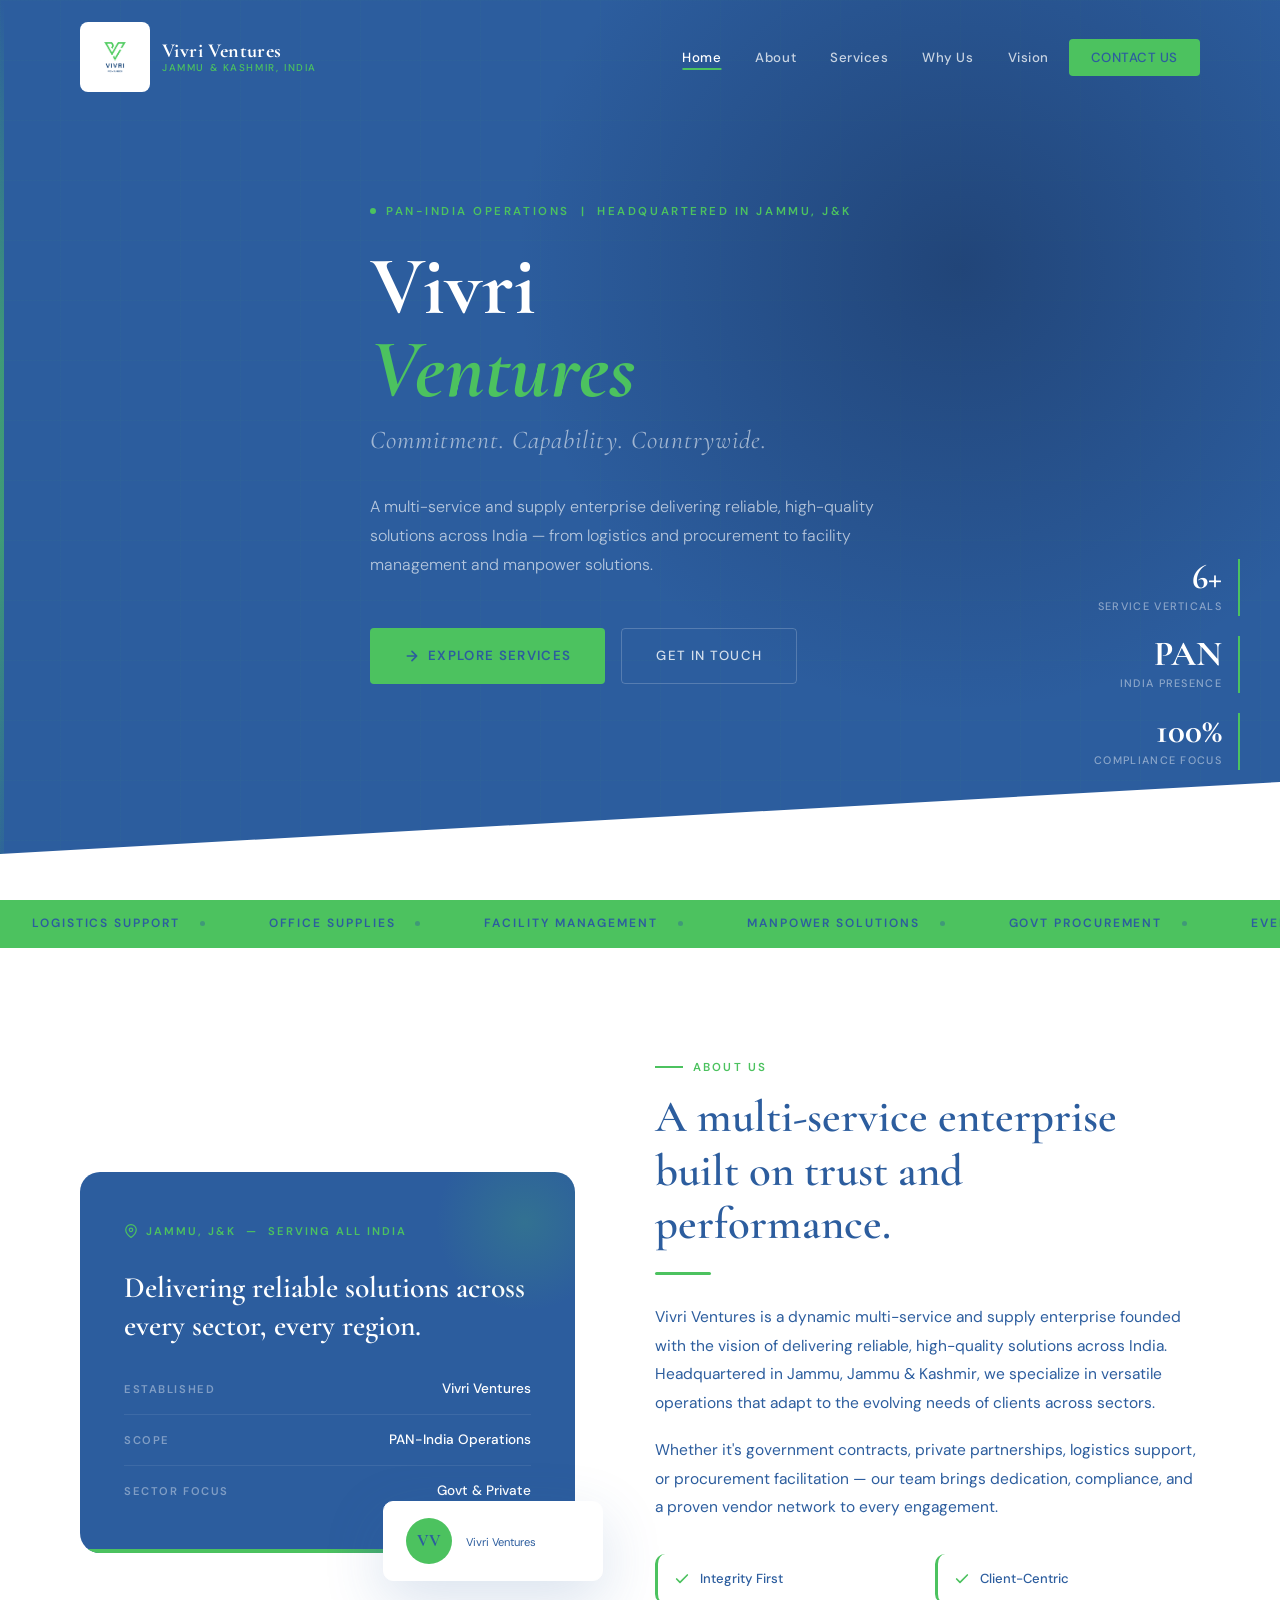
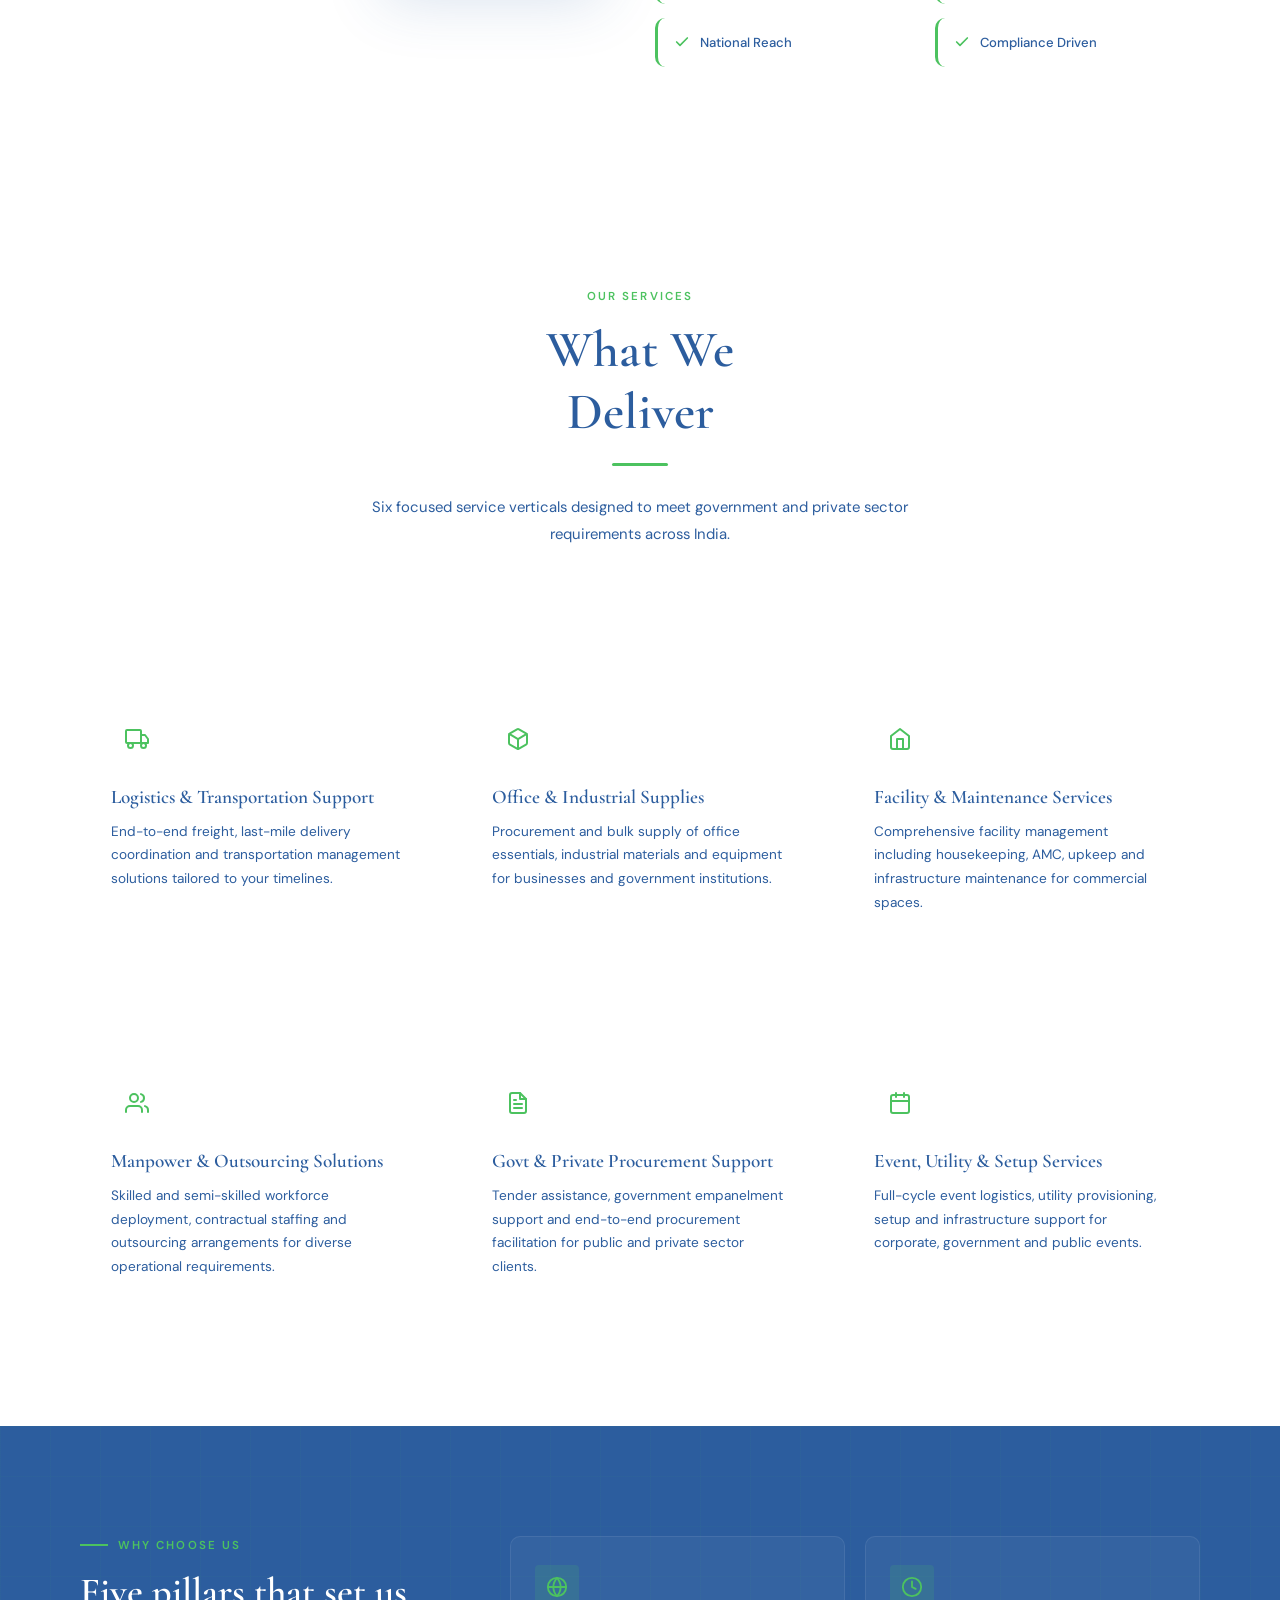
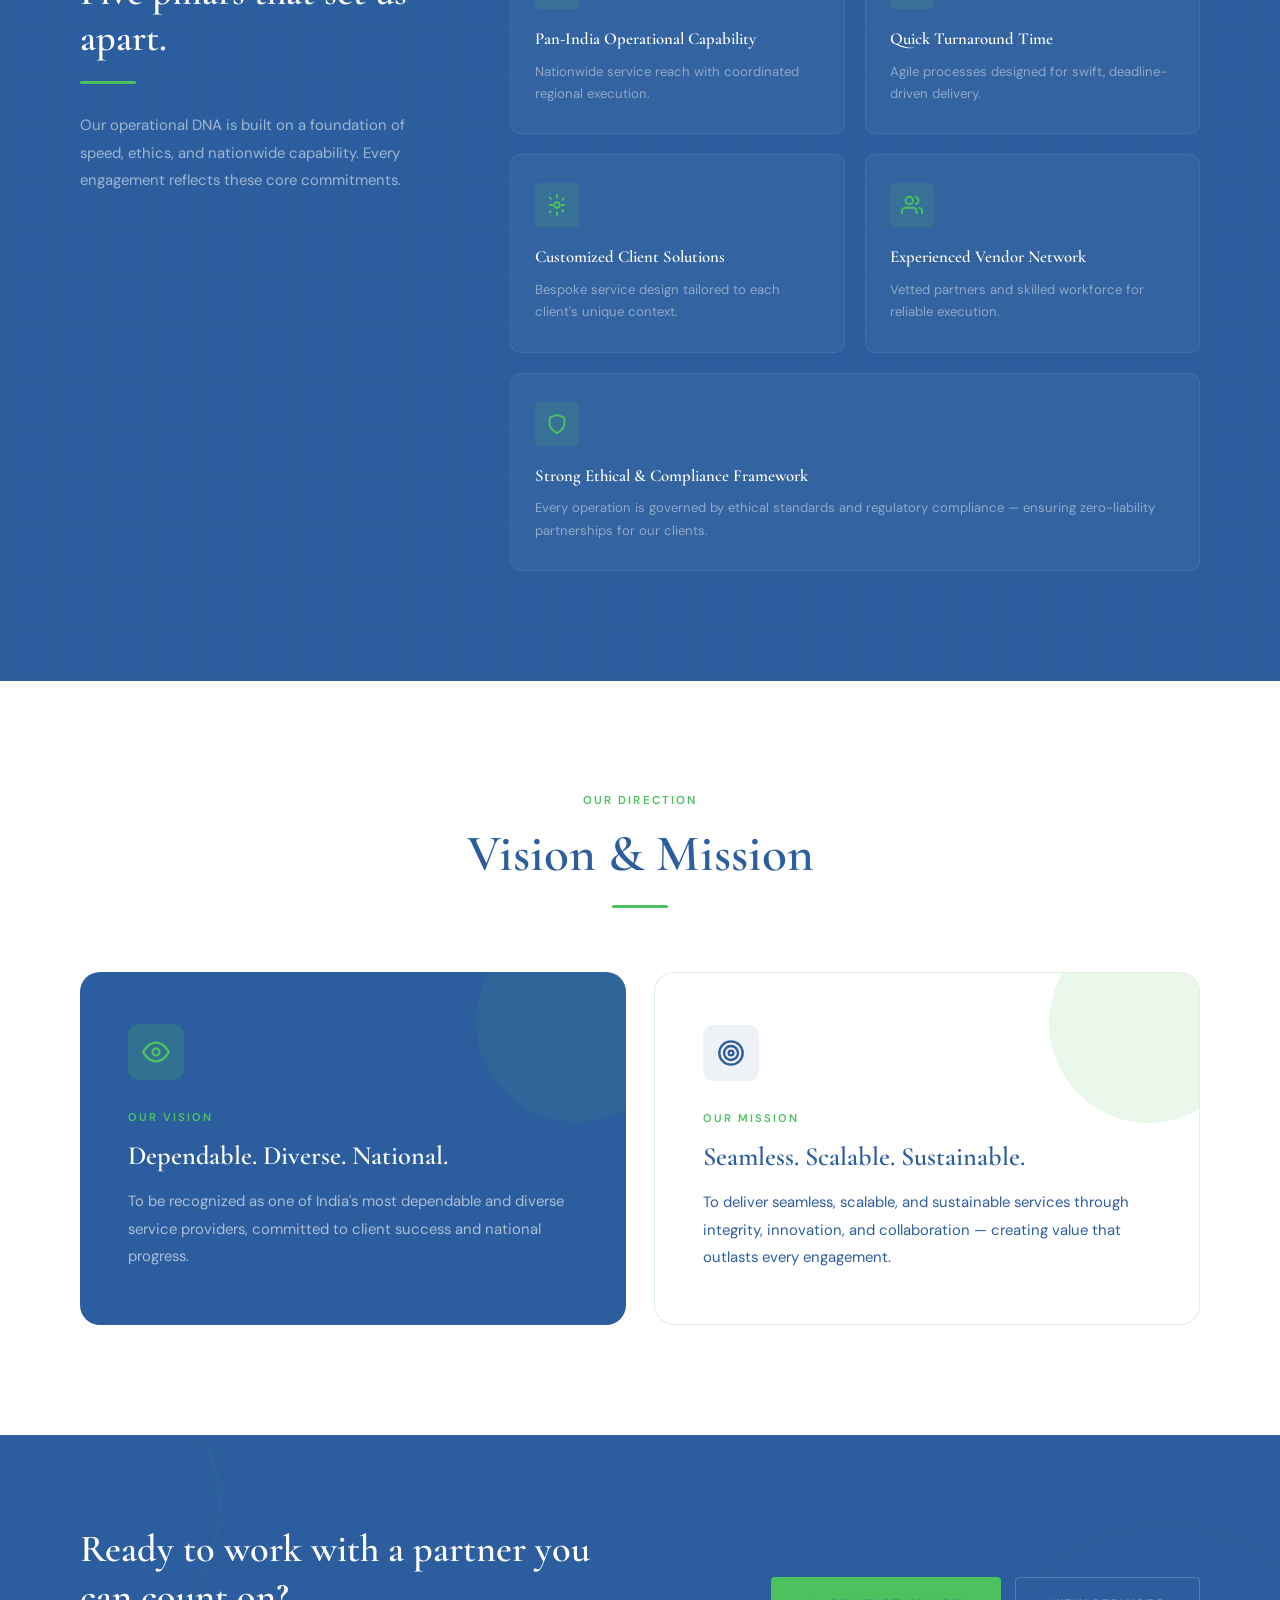
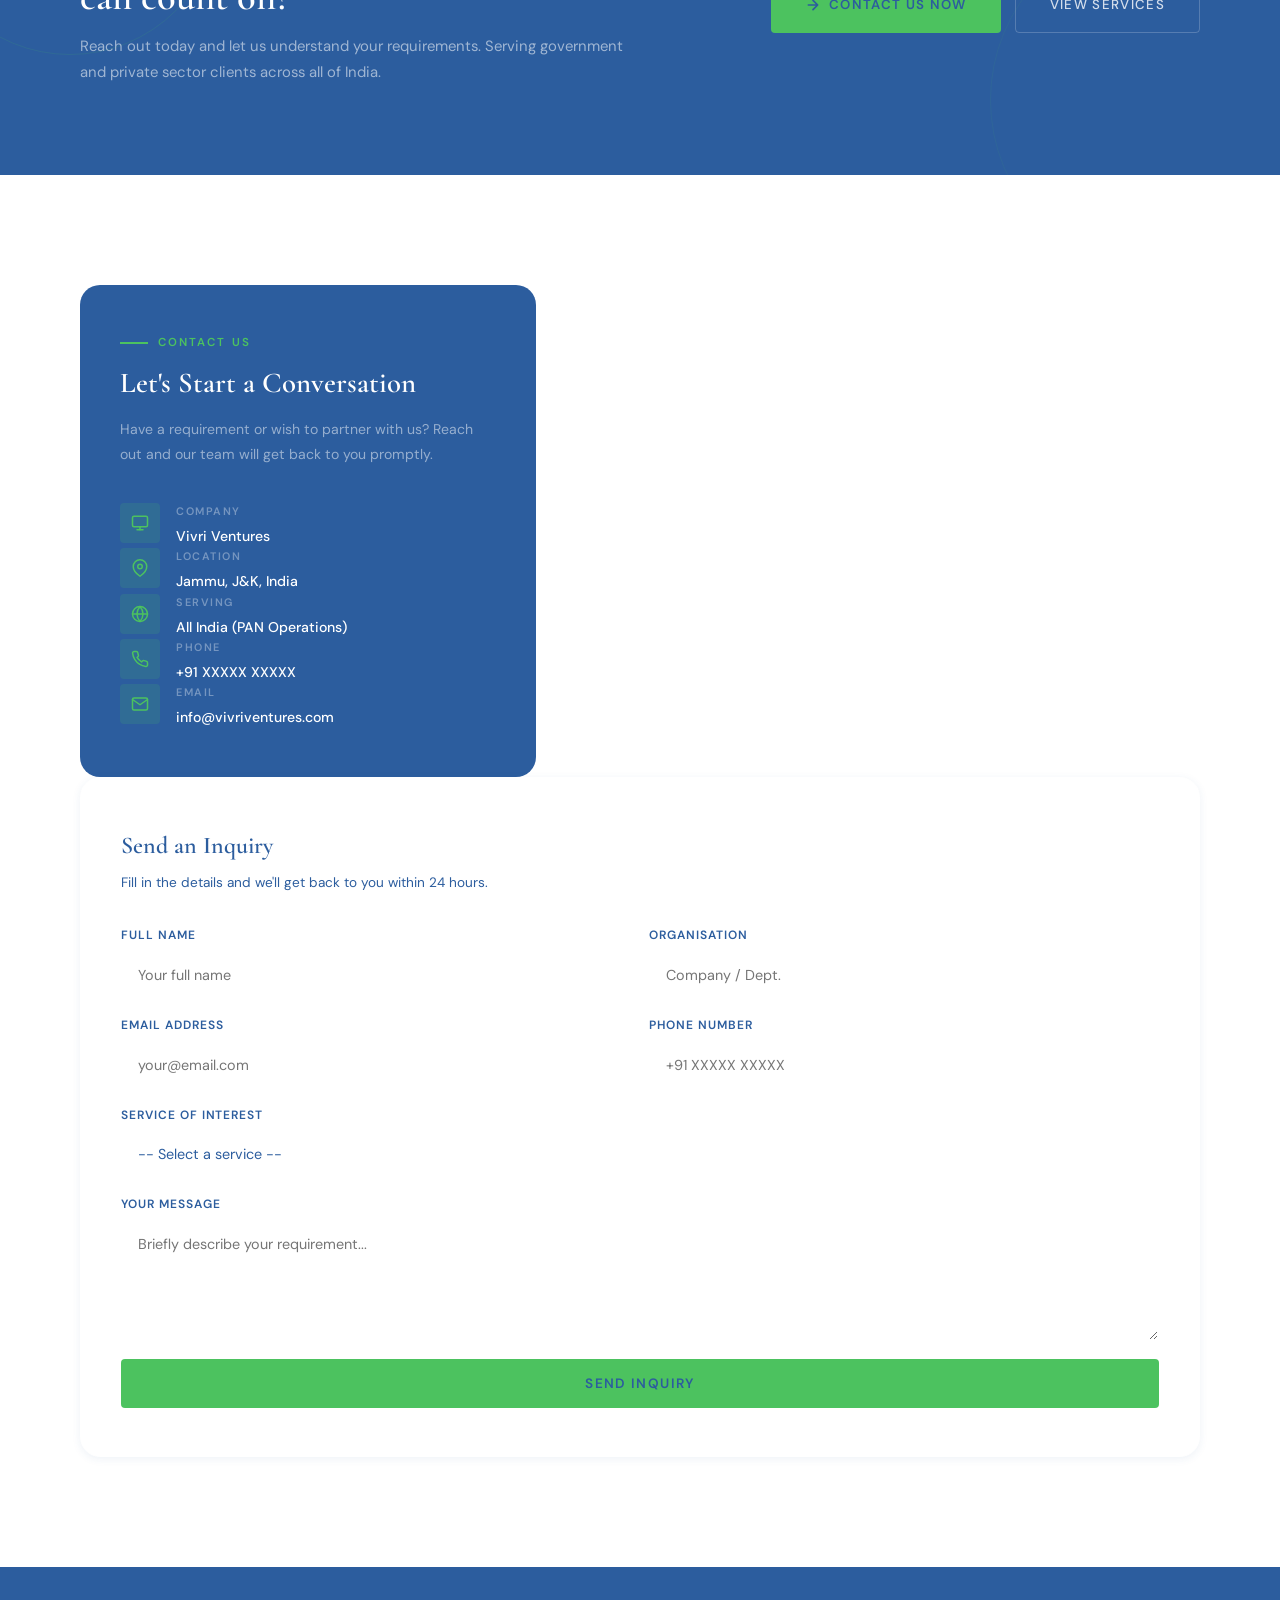
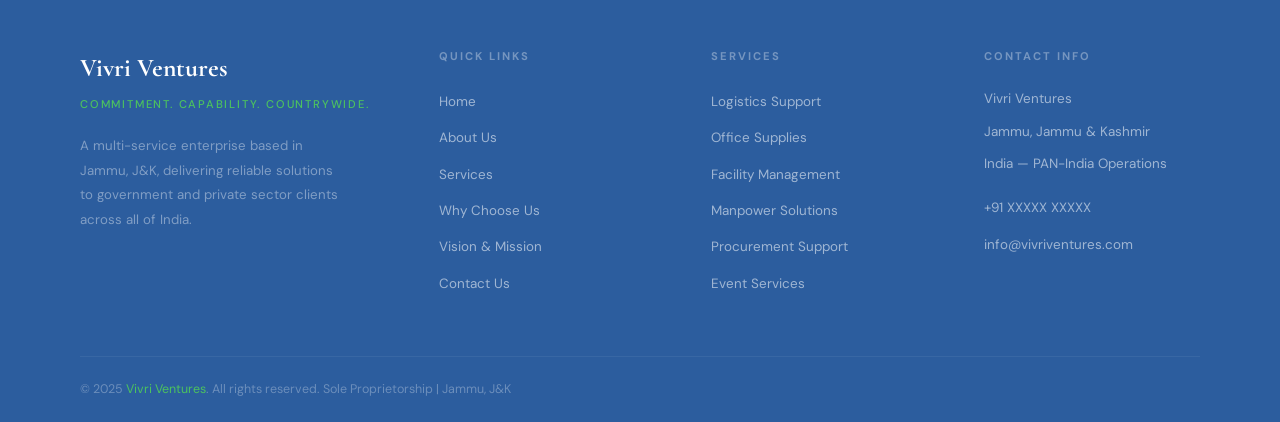
<file: index.html>
<!DOCTYPE html>
<html lang="en">
<head>
  <meta charset="UTF-8" />
  <meta name="viewport" content="width=device-width, initial-scale=1.0" />
  <title>Vivri Ventures | Commitment. Capability. Countrywide.</title>
  <link rel="preconnect" href="https://fonts.googleapis.com" />
  <link rel="preconnect" href="https://fonts.gstatic.com" crossorigin />
  <link href="https://fonts.googleapis.com/css2?family=Cormorant+Garamond:ital,wght@0,400;0,500;0,600;0,700;1,400;1,600&family=DM+Sans:ital,opsz,wght@0,9..40,300;0,9..40,400;0,9..40,500;0,9..40,600;1,9..40,300&display=swap" rel="stylesheet" />
  <style>
    /* ============================================================
       ROOT DESIGN TOKENS
    ============================================================ */
    :root {
      --navy:        #2C5D9E;
      --navy-mid:    #2C5D9E;
      --navy-light:  #2C5D9E;
      --gold:        #4CC25F;
      --gold-light:  #4CC25F;
      --gold-pale:   #FFFFFF;
      --white:       #FFFFFF;
      --off-white:   #FFFFFF;
      --grey-light:  #FFFFFF;
      --grey-mid:    #FFFFFF;
      --grey-dark:   #2C5D9E;
      --text-body:   #2C5D9E;
      --text-muted:  #2C5D9E;
      --border:      rgba(76,194,95,0.25);

      --font-display: 'Cormorant Garamond', Georgia, serif;
      --font-body:    'DM Sans', sans-serif;

      --shadow-sm: 0 2px 8px rgba(44,93,158,0.08);
      --shadow-md: 0 8px 32px rgba(44,93,158,0.12);
      --shadow-lg: 0 20px 60px rgba(44,93,158,0.18);

      --radius-sm: 4px;
      --radius-md: 10px;
      --radius-lg: 20px;

      --transition: 0.35s cubic-bezier(0.4,0,0.2,1);
    }

    /* ============================================================
       RESET & BASE
    ============================================================ */
    *, *::before, *::after { box-sizing: border-box; margin: 0; padding: 0; }
    html { scroll-behavior: smooth; font-size: 16px; }
    body {
      font-family: var(--font-body);
      color: var(--text-body);
      background: var(--white);
      line-height: 1.65;
      overflow-x: hidden;
    }
    img { display: block; max-width: 100%; }
    a { text-decoration: none; color: inherit; }
    ul { list-style: none; }
    button { cursor: pointer; border: none; background: none; font-family: inherit; }

    /* ============================================================
       UTILITY CLASSES
    ============================================================ */
    .container {
      max-width: 1200px;
      margin: 0 auto;
      padding: 0 40px;
    }
    .section-label {
      font-family: var(--font-body);
      font-size: 0.72rem;
      font-weight: 600;
      letter-spacing: 0.18em;
      text-transform: uppercase;
      color: var(--gold);
      margin-bottom: 14px;
      display: flex;
      align-items: center;
      gap: 10px;
    }
    .section-label::before {
      content: '';
      display: block;
      width: 28px;
      height: 2px;
      background: var(--gold);
      flex-shrink: 0;
    }
    .section-title {
      font-family: var(--font-display);
      font-weight: 600;
      line-height: 1.2;
      color: var(--navy);
    }
    .section-title.light { color: var(--white); }
    .section-title.lg { font-size: clamp(2rem, 3.5vw, 3rem); }
    .section-title.xl { font-size: clamp(2.4rem, 4vw, 3.6rem); }
    .divider {
      width: 56px;
      height: 3px;
      background: linear-gradient(90deg, var(--gold), var(--gold-light));
      margin: 20px 0 28px;
      border-radius: 2px;
    }
    .divider.center { margin: 20px auto 28px; }
    .reveal {
      opacity: 0;
      transform: translateY(32px);
      transition: opacity 0.7s ease, transform 0.7s ease;
    }
    .reveal.visible {
      opacity: 1;
      transform: translateY(0);
    }
    .reveal-left {
      opacity: 0;
      transform: translateX(-40px);
      transition: opacity 0.7s ease, transform 0.7s ease;
    }
    .reveal-left.visible { opacity: 1; transform: translateX(0); }
    .reveal-right {
      opacity: 0;
      transform: translateX(40px);
      transition: opacity 0.7s ease, transform 0.7s ease;
    }
    .reveal-right.visible { opacity: 1; transform: translateX(0); }

    /* ============================================================
       NAVIGATION
    ============================================================ */
    #navbar {
      position: fixed;
      top: 0;
      left: 0;
      right: 0;
      z-index: 1000;
      transition: background var(--transition), box-shadow var(--transition),
                  padding var(--transition);
      padding: 22px 0;
    }
    #navbar.scrolled {
      background: rgba(44,93,158,0.97);
      backdrop-filter: blur(12px);
      -webkit-backdrop-filter: blur(12px);
      box-shadow: 0 2px 24px rgba(44,93,158,0.3);
      padding: 14px 0;
    }
    .nav-inner {
      display: flex;
      align-items: center;
      justify-content: space-between;
      gap: 24px;
    }
    /* Logo */
    .nav-logo {
      display: flex;
      align-items: center;
      gap: 12px;
      flex-shrink: 0;
    }
    .nav-logo-mark {
      width: 40px;
      height: 40px;
      background: linear-gradient(135deg, var(--gold) 0%, var(--gold-light) 100%);
      border-radius: var(--radius-sm);
      display: flex;
      align-items: center;
      justify-content: center;
      flex-shrink: 0;
    }
    .nav-logo-mark svg { width: 22px; height: 22px; }
    .nav-logo-text { display: flex; flex-direction: column; line-height: 1; }
    .nav-logo-name {
      font-family: var(--font-display);
      font-size: 1.25rem;
      font-weight: 700;
      color: var(--white);
      letter-spacing: 0.02em;
    }
    .nav-logo-sub {
      font-size: 0.62rem;
      font-weight: 500;
      letter-spacing: 0.16em;
      text-transform: uppercase;
      color: var(--gold-light);
      margin-top: 2px;
    }
    /* Links */
    .nav-links {
      display: flex;
      align-items: center;
      gap: 6px;
    }
    .nav-links a {
      font-size: 0.83rem;
      font-weight: 500;
      letter-spacing: 0.04em;
      color: rgba(255,255,255,0.75);
      padding: 8px 14px;
      border-radius: var(--radius-sm);
      transition: color var(--transition), background var(--transition);
      position: relative;
    }
    .nav-links a::after {
      content: '';
      position: absolute;
      bottom: 4px;
      left: 50%;
      transform: translateX(-50%) scaleX(0);
      width: calc(100% - 28px);
      height: 2px;
      background: var(--gold);
      transition: transform 0.3s ease;
    }
    .nav-links a:hover,
    .nav-links a.active {
      color: var(--white);
    }
    .nav-links a:hover::after,
    .nav-links a.active::after { transform: translateX(-50%) scaleX(1); }
    .nav-cta {
      font-size: 0.8rem;
      font-weight: 600;
      letter-spacing: 0.08em;
      text-transform: uppercase;
      color: var(--navy) !important;
      background: linear-gradient(135deg, var(--gold) 0%, var(--gold-light) 100%);
      padding: 10px 22px !important;
      border-radius: var(--radius-sm);
      transition: opacity var(--transition), transform var(--transition) !important;
    }
    .nav-cta::after { display: none !important; }
    .nav-cta:hover { opacity: 0.9; transform: translateY(-1px) !important; }
    /* Hamburger */
    .hamburger {
      display: none;
      flex-direction: column;
      gap: 5px;
      padding: 8px;
      cursor: pointer;
    }
    .hamburger span {
      display: block;
      width: 24px;
      height: 2px;
      background: var(--white);
      border-radius: 2px;
      transition: var(--transition);
    }
    .hamburger.open span:nth-child(1) { transform: rotate(45deg) translate(5px,5px); }
    .hamburger.open span:nth-child(2) { opacity: 0; transform: scaleX(0); }
    .hamburger.open span:nth-child(3) { transform: rotate(-45deg) translate(5px,-5px); }
    /* Mobile Menu */
    .mobile-menu {
      position: fixed;
      top: 0;
      left: 0;
      right: 0;
      bottom: 0;
      background: var(--navy);
      z-index: 999;
      display: flex;
      flex-direction: column;
      align-items: center;
      justify-content: center;
      gap: 8px;
      opacity: 0;
      pointer-events: none;
      transition: opacity 0.35s ease;
    }
    .mobile-menu.open { opacity: 1; pointer-events: all; }
    .mobile-menu a {
      font-family: var(--font-display);
      font-size: 2rem;
      font-weight: 600;
      color: rgba(255,255,255,0.7);
      padding: 12px 32px;
      letter-spacing: 0.02em;
      transition: color var(--transition);
    }
    .mobile-menu a:hover { color: var(--gold-light); }

    /* ============================================================
       HERO SECTION
    ============================================================ */
    #home {
      position: relative;
      min-height: 100vh;
      display: flex;
      align-items: center;
      background: var(--navy);
      overflow: hidden;
    }
    /* Geometric background layers */
    .hero-bg-grid {
      position: absolute;
      inset: 0;
      background-image:
        linear-gradient(rgba(76,194,95,0.05) 1px, transparent 1px),
        linear-gradient(90deg, rgba(76,194,95,0.05) 1px, transparent 1px);
      background-size: 60px 60px;
      opacity: 0.6;
    }
    .hero-bg-glow {
      position: absolute;
      top: -20%;
      right: -10%;
      width: 70vw;
      height: 70vw;
      background: radial-gradient(ellipse, rgba(26,53,96,0.6) 0%, transparent 70%);
      pointer-events: none;
    }
    .hero-accent-line {
      position: absolute;
      top: 0;
      left: 0;
      width: 4px;
      height: 100%;
      background: linear-gradient(180deg, transparent, var(--gold) 40%, var(--gold-light) 60%, transparent);
      opacity: 0.6;
    }
    .hero-diagonal {
      position: absolute;
      bottom: -2px;
      left: 0;
      right: 0;
      height: 120px;
      background: var(--white);
      clip-path: polygon(0 60%, 100% 0%, 100% 100%, 0% 100%);
    }
    .hero-content {
      position: relative;
      z-index: 2;
      width: 100%;
      padding: 120px 0 140px;
    }
    .hero-eyebrow {
      display: inline-flex;
      align-items: center;
      gap: 10px;
      font-size: 0.72rem;
      font-weight: 600;
      letter-spacing: 0.22em;
      text-transform: uppercase;
      color: var(--gold-light);
      margin-bottom: 24px;
      opacity: 0;
      animation: fadeUp 0.8s ease 0.3s forwards;
    }
    .hero-eyebrow-dot {
      width: 6px; height: 6px;
      border-radius: 50%;
      background: var(--gold);
    }
    .hero-headline {
      font-family: var(--font-display);
      font-size: clamp(3rem, 6.5vw, 6rem);
      font-weight: 700;
      line-height: 1.0;
      color: var(--white);
      max-width: 780px;
      margin-bottom: 8px;
      opacity: 0;
      animation: fadeUp 0.9s ease 0.5s forwards;
    }
    .hero-headline em {
      font-style: italic;
      color: var(--gold-light);
    }
    .hero-tagline {
      font-family: var(--font-display);
      font-size: clamp(1.1rem, 2vw, 1.6rem);
      font-weight: 400;
      font-style: italic;
      color: rgba(255,255,255,0.55);
      letter-spacing: 0.04em;
      margin-bottom: 32px;
      opacity: 0;
      animation: fadeUp 0.9s ease 0.65s forwards;
    }
    .hero-desc {
      max-width: 540px;
      font-size: 1rem;
      font-weight: 300;
      color: rgba(255,255,255,0.65);
      line-height: 1.8;
      margin-bottom: 48px;
      opacity: 0;
      animation: fadeUp 0.9s ease 0.8s forwards;
    }
    .hero-actions {
      display: flex;
      gap: 16px;
      flex-wrap: wrap;
      opacity: 0;
      animation: fadeUp 0.9s ease 0.95s forwards;
    }
    .btn-primary {
      display: inline-flex;
      align-items: center;
      gap: 8px;
      font-family: var(--font-body);
      font-size: 0.83rem;
      font-weight: 600;
      letter-spacing: 0.1em;
      text-transform: uppercase;
      color: var(--navy);
      background: linear-gradient(135deg, var(--gold) 0%, var(--gold-light) 100%);
      padding: 16px 34px;
      border-radius: var(--radius-sm);
      transition: transform var(--transition), box-shadow var(--transition);
    }
    .btn-primary:hover {
      transform: translateY(-2px);
      box-shadow: 0 12px 36px rgba(76,194,95,0.4);
    }
    .btn-secondary {
      display: inline-flex;
      align-items: center;
      gap: 8px;
      font-family: var(--font-body);
      font-size: 0.83rem;
      font-weight: 500;
      letter-spacing: 0.1em;
      text-transform: uppercase;
      color: rgba(255,255,255,0.8);
      padding: 16px 34px;
      border-radius: var(--radius-sm);
      border: 1px solid rgba(255,255,255,0.2);
      transition: border-color var(--transition), color var(--transition), background var(--transition);
    }
    .btn-secondary:hover {
      border-color: var(--gold);
      color: var(--gold-light);
      background: rgba(76,194,95,0.08);
    }
    /* Stats bar */
    .hero-stats {
      position: absolute;
      bottom: 130px;
      right: 40px;
      display: flex;
      flex-direction: column;
      gap: 20px;
      opacity: 0;
      animation: fadeLeft 1s ease 1.1s forwards;
    }
    .hero-stat {
      text-align: right;
      border-right: 2px solid var(--gold);
      padding-right: 16px;
    }
    .hero-stat-num {
      font-family: var(--font-display);
      font-size: 2.2rem;
      font-weight: 700;
      color: var(--white);
      line-height: 1;
    }
    .hero-stat-label {
      font-size: 0.68rem;
      font-weight: 500;
      letter-spacing: 0.12em;
      text-transform: uppercase;
      color: rgba(255,255,255,0.45);
      margin-top: 4px;
    }

    /* ============================================================
       TICKER / MARQUEE
    ============================================================ */
    .ticker-section {
      background: linear-gradient(135deg, var(--gold) 0%, var(--gold-light) 100%);
      padding: 14px 0;
      overflow: hidden;
    }
    .ticker-track {
      display: flex;
      gap: 0;
      white-space: nowrap;
    }
    .ticker-inner {
      display: flex;
      gap: 0;
      animation: ticker 30s linear infinite;
    }
    .ticker-item {
      display: inline-flex;
      align-items: center;
      gap: 20px;
      padding: 0 32px;
      font-size: 0.75rem;
      font-weight: 600;
      letter-spacing: 0.16em;
      text-transform: uppercase;
      color: var(--navy);
    }
    .ticker-item::after {
      content: '';
      width: 5px;
      height: 5px;
      background: var(--navy);
      border-radius: 50%;
      opacity: 0.4;
    }
    @keyframes ticker {
      from { transform: translateX(0); }
      to   { transform: translateX(-50%); }
    }

    /* ============================================================
       ABOUT SECTION
    ============================================================ */
    #about {
      padding: 110px 0;
      background: var(--white);
    }
    .about-grid {
      display: grid;
      grid-template-columns: 1fr 1.1fr;
      gap: 80px;
      align-items: center;
    }
    .about-visual {
      position: relative;
    }
    .about-card-main {
      background: var(--navy);
      border-radius: var(--radius-lg);
      padding: 50px 44px;
      position: relative;
      overflow: hidden;
    }
    .about-card-main::before {
      content: '';
      position: absolute;
      top: -40px;
      right: -40px;
      width: 180px;
      height: 180px;
      background: radial-gradient(circle, rgba(76,194,95,0.2) 0%, transparent 70%);
      pointer-events: none;
    }
    .about-card-main::after {
      content: '';
      position: absolute;
      bottom: 0;
      left: 0;
      right: 0;
      height: 4px;
      background: linear-gradient(90deg, var(--gold), var(--gold-light), transparent);
    }
    .about-card-location {
      font-size: 0.7rem;
      font-weight: 600;
      letter-spacing: 0.18em;
      text-transform: uppercase;
      color: var(--gold-light);
      display: flex;
      align-items: center;
      gap: 8px;
      margin-bottom: 28px;
    }
    .about-card-location svg { width: 14px; height: 14px; }
    .about-tagline {
      font-family: var(--font-display);
      font-size: 1.85rem;
      font-weight: 600;
      line-height: 1.3;
      color: var(--white);
      margin-bottom: 24px;
    }
    .about-card-meta {
      display: flex;
      flex-direction: column;
      gap: 14px;
      margin-top: 32px;
    }
    .about-meta-row {
      display: flex;
      justify-content: space-between;
      align-items: center;
      padding-bottom: 14px;
      border-bottom: 1px solid rgba(255,255,255,0.08);
    }
    .about-meta-row:last-child { border-bottom: none; padding-bottom: 0; }
    .meta-key {
      font-size: 0.7rem;
      font-weight: 600;
      letter-spacing: 0.14em;
      text-transform: uppercase;
      color: rgba(255,255,255,0.4);
    }
    .meta-val {
      font-size: 0.85rem;
      font-weight: 500;
      color: var(--white);
      text-align: right;
    }
    /* Founder badge */
    .founder-badge {
      position: absolute;
      bottom: -28px;
      right: -28px;
      background: var(--white);
      border-radius: var(--radius-md);
      padding: 16px 22px;
      box-shadow: var(--shadow-lg);
      border: 1px solid var(--grey-light);
      display: flex;
      align-items: center;
      gap: 14px;
      min-width: 220px;
    }
    .founder-avatar {
      width: 46px;
      height: 46px;
      border-radius: 50%;
      background: linear-gradient(135deg, var(--gold) 0%, var(--gold-light) 100%);
      display: flex;
      align-items: center;
      justify-content: center;
      flex-shrink: 0;
      font-family: var(--font-display);
      font-size: 1.1rem;
      font-weight: 700;
      color: var(--navy);
    }
    .founder-info-name {
      font-size: 0.88rem;
      font-weight: 600;
      color: var(--navy);
    }
    .founder-info-title {
      font-size: 0.7rem;
      color: var(--text-muted);
      margin-top: 2px;
    }
    /* About content */
    .about-text p {
      font-size: 0.97rem;
      color: var(--grey-dark);
      line-height: 1.85;
      margin-bottom: 18px;
    }
    .about-values {
      display: grid;
      grid-template-columns: 1fr 1fr;
      gap: 14px;
      margin-top: 32px;
    }
    .value-pill {
      display: flex;
      align-items: center;
      gap: 10px;
      padding: 14px 16px;
      background: var(--off-white);
      border-radius: var(--radius-md);
      border-left: 3px solid var(--gold);
      font-size: 0.82rem;
      font-weight: 500;
      color: var(--navy);
      transition: background var(--transition), transform var(--transition);
    }
    .value-pill:hover {
      background: var(--gold-pale);
      transform: translateX(4px);
    }
    .value-pill svg {
      width: 16px;
      height: 16px;
      color: var(--gold);
      flex-shrink: 0;
    }

    /* ============================================================
       SERVICES SECTION
    ============================================================ */
    #services {
      padding: 110px 0;
      background: var(--off-white);
    }
    .services-header {
      text-align: center;
      max-width: 560px;
      margin: 0 auto 64px;
    }
    .services-header .section-label { justify-content: center; }
    .services-header .section-label::before { display: none; }
    .services-grid {
      display: grid;
      grid-template-columns: repeat(3, 1fr);
      gap: 24px;
    }
    .service-card {
      background: var(--white);
      border-radius: var(--radius-md);
      padding: 36px 30px;
      border: 1px solid transparent;
      transition: border-color var(--transition), box-shadow var(--transition),
                  transform var(--transition);
      position: relative;
      overflow: hidden;
    }
    .service-card::before {
      content: '';
      position: absolute;
      top: 0;
      left: 0;
      right: 0;
      height: 3px;
      background: linear-gradient(90deg, var(--gold), var(--gold-light));
      transform: scaleX(0);
      transform-origin: left;
      transition: transform 0.4s ease;
    }
    .service-card:hover {
      border-color: var(--border);
      box-shadow: var(--shadow-md);
      transform: translateY(-5px);
    }
    .service-card:hover::before { transform: scaleX(1); }
    .service-num {
      font-family: var(--font-display);
      font-size: 3rem;
      font-weight: 700;
      color: var(--grey-light);
      line-height: 1;
      margin-bottom: 16px;
      transition: color var(--transition);
    }
    .service-card:hover .service-num { color: var(--gold-pale); }
    .service-icon-wrap {
      width: 52px;
      height: 52px;
      border-radius: var(--radius-md);
      background: var(--gold-pale);
      display: flex;
      align-items: center;
      justify-content: center;
      margin-bottom: 20px;
      transition: background var(--transition);
    }
    .service-card:hover .service-icon-wrap { background: var(--gold); }
    .service-icon-wrap svg {
      width: 24px;
      height: 24px;
      color: var(--gold);
      transition: color var(--transition);
    }
    .service-card:hover .service-icon-wrap svg { color: var(--navy); }
    .service-title {
      font-family: var(--font-display);
      font-size: 1.2rem;
      font-weight: 600;
      color: var(--navy);
      margin-bottom: 10px;
      line-height: 1.3;
    }
    .service-desc {
      font-size: 0.85rem;
      color: var(--text-muted);
      line-height: 1.75;
    }

    /* ============================================================
       WHY CHOOSE US / STRENGTHS
    ============================================================ */
    #strengths {
      padding: 110px 0;
      background: var(--navy);
      position: relative;
      overflow: hidden;
    }
    .strengths-bg-pattern {
      position: absolute;
      inset: 0;
      background-image:
        linear-gradient(rgba(76,194,95,0.04) 1px, transparent 1px),
        linear-gradient(90deg, rgba(76,194,95,0.04) 1px, transparent 1px);
      background-size: 50px 50px;
    }
    .strengths-inner { position: relative; z-index: 2; }
    .strengths-layout {
      display: grid;
      grid-template-columns: 350px 1fr;
      gap: 80px;
      align-items: start;
    }
    .strengths-intro .section-title { font-size: clamp(1.8rem, 3vw, 2.5rem); }
    .strengths-intro p {
      font-size: 0.93rem;
      color: rgba(255,255,255,0.55);
      line-height: 1.85;
      margin-top: 20px;
    }
    .strengths-grid {
      display: grid;
      grid-template-columns: 1fr 1fr;
      gap: 20px;
    }
    .strength-card {
      background: rgba(255,255,255,0.04);
      border: 1px solid rgba(255,255,255,0.08);
      border-radius: var(--radius-md);
      padding: 28px 24px;
      transition: background var(--transition), border-color var(--transition);
      position: relative;
      overflow: hidden;
    }
    .strength-card::after {
      content: '';
      position: absolute;
      bottom: 0;
      left: 0;
      width: 100%;
      height: 2px;
      background: linear-gradient(90deg, var(--gold), transparent);
      transform: scaleX(0);
      transform-origin: left;
      transition: transform 0.4s ease;
    }
    .strength-card:hover {
      background: rgba(76,194,95,0.07);
      border-color: rgba(76,194,95,0.25);
    }
    .strength-card:hover::after { transform: scaleX(1); }
    .strength-card.full-width {
      grid-column: 1 / -1;
    }
    .strength-icon {
      width: 44px;
      height: 44px;
      background: rgba(76,194,95,0.15);
      border-radius: var(--radius-sm);
      display: flex;
      align-items: center;
      justify-content: center;
      margin-bottom: 16px;
    }
    .strength-icon svg {
      width: 22px;
      height: 22px;
      color: var(--gold-light);
    }
    .strength-title {
      font-family: var(--font-display);
      font-size: 1.05rem;
      font-weight: 600;
      color: var(--white);
      margin-bottom: 8px;
    }
    .strength-desc {
      font-size: 0.82rem;
      color: rgba(255,255,255,0.45);
      line-height: 1.7;
    }

    /* ============================================================
       VISION & MISSION
    ============================================================ */
    #vision {
      padding: 110px 0;
      background: var(--white);
    }
    .vision-header {
      text-align: center;
      margin-bottom: 64px;
    }
    .vision-header .section-label { justify-content: center; }
    .vision-header .section-label::before { display: none; }
    .vision-grid {
      display: grid;
      grid-template-columns: 1fr 1fr;
      gap: 28px;
    }
    .vm-card {
      border-radius: var(--radius-lg);
      padding: 52px 48px;
      position: relative;
      overflow: hidden;
    }
    .vm-card.dark {
      background: var(--navy);
    }
    .vm-card.light {
      background: var(--gold-pale);
      border: 1px solid rgba(76,194,95,0.2);
    }
    .vm-card-bg-shape {
      position: absolute;
      top: -50px;
      right: -50px;
      width: 200px;
      height: 200px;
      border-radius: 50%;
      pointer-events: none;
    }
    .vm-card.dark .vm-card-bg-shape { background: rgba(76,194,95,0.08); }
    .vm-card.light .vm-card-bg-shape { background: rgba(76,194,95,0.12); }
    .vm-icon {
      width: 56px;
      height: 56px;
      border-radius: var(--radius-md);
      display: flex;
      align-items: center;
      justify-content: center;
      margin-bottom: 28px;
    }
    .vm-card.dark .vm-icon { background: rgba(76,194,95,0.2); }
    .vm-card.light .vm-icon { background: rgba(44,93,158,0.08); }
    .vm-icon svg { width: 28px; height: 28px; }
    .vm-card.dark .vm-icon svg { color: var(--gold-light); }
    .vm-card.light .vm-icon svg { color: var(--navy); }
    .vm-label {
      font-size: 0.7rem;
      font-weight: 600;
      letter-spacing: 0.18em;
      text-transform: uppercase;
      margin-bottom: 14px;
    }
    .vm-card.dark .vm-label { color: var(--gold-light); }
    .vm-card.light .vm-label { color: var(--gold); }
    .vm-title {
      font-family: var(--font-display);
      font-size: 1.65rem;
      font-weight: 600;
      line-height: 1.2;
      margin-bottom: 16px;
    }
    .vm-card.dark .vm-title { color: var(--white); }
    .vm-card.light .vm-title { color: var(--navy); }
    .vm-text {
      font-size: 0.93rem;
      line-height: 1.85;
    }
    .vm-card.dark .vm-text { color: rgba(255,255,255,0.6); }
    .vm-card.light .vm-text { color: var(--grey-dark); }

    /* ============================================================
       CTA BANNER
    ============================================================ */
    .cta-section {
      background: linear-gradient(135deg, var(--navy-mid) 0%, var(--navy) 100%);
      padding: 90px 0;
      position: relative;
      overflow: hidden;
    }
    .cta-circle-1 {
      position: absolute;
      top: -80px;
      left: -80px;
      width: 300px;
      height: 300px;
      border: 1px solid rgba(76,194,95,0.12);
      border-radius: 50%;
    }
    .cta-circle-2 {
      position: absolute;
      bottom: -100px;
      right: -60px;
      width: 350px;
      height: 350px;
      border: 1px solid rgba(76,194,95,0.08);
      border-radius: 50%;
    }
    .cta-inner {
      position: relative;
      z-index: 2;
      display: flex;
      align-items: center;
      justify-content: space-between;
      gap: 40px;
    }
    .cta-text { max-width: 560px; }
    .cta-text h2 {
      font-family: var(--font-display);
      font-size: clamp(1.8rem, 3vw, 2.6rem);
      font-weight: 600;
      color: var(--white);
      line-height: 1.25;
      margin-bottom: 12px;
    }
    .cta-text p {
      font-size: 0.93rem;
      color: rgba(255,255,255,0.55);
      line-height: 1.75;
    }
    .cta-actions { display: flex; gap: 14px; flex-wrap: wrap; flex-shrink: 0; }

    /* ============================================================
       CONTACT SECTION
    ============================================================ */
    #contact {
      padding: 110px 0;
      background: var(--off-white);
    }
    .contact-layout {
      display: grid;
      grid-template-columns: 1fr 1.3fr;
      gap: 72px;
      align-items: start;
    }
    .contact-info-card {
      background: var(--navy);
      border-radius: var(--radius-lg);
      padding: 48px 40px;
      height: 100%;
    }
    .contact-info-card .section-label { color: var(--gold-light); }
    .contact-info-card .section-label::before { background: var(--gold-light); }
    .contact-info-card .section-title { color: var(--white); font-size: 1.8rem; }
    .contact-info-card p {
      font-size: 0.88rem;
      color: rgba(255,255,255,0.5);
      line-height: 1.8;
      margin: 16px 0 36px;
    }
    .contact-details { display: flex; flex-direction: column; gap: 22px; }
    .contact-detail-row {
      display: flex;
      align-items: flex-start;
      gap: 16px;
    }
    .contact-icon-box {
      width: 40px;
      height: 40px;
      background: rgba(76,194,95,0.15);
      border-radius: var(--radius-sm);
      display: flex;
      align-items: center;
      justify-content: center;
      flex-shrink: 0;
    }
    .contact-icon-box svg {
      width: 18px;
      height: 18px;
      color: var(--gold-light);
    }
    .contact-detail-key {
      font-size: 0.68rem;
      font-weight: 600;
      letter-spacing: 0.14em;
      text-transform: uppercase;
      color: rgba(255,255,255,0.35);
      margin-bottom: 4px;
    }
    .contact-detail-val {
      font-size: 0.88rem;
      font-weight: 500;
      color: var(--white);
    }
    /* Contact form */
    .contact-form-wrap {
      background: var(--white);
      border-radius: var(--radius-lg);
      padding: 48px 40px;
      box-shadow: var(--shadow-sm);
      border: 1px solid var(--grey-light);
    }
    .form-title {
      font-family: var(--font-display);
      font-size: 1.5rem;
      font-weight: 600;
      color: var(--navy);
      margin-bottom: 6px;
    }
    .form-subtitle {
      font-size: 0.85rem;
      color: var(--text-muted);
      margin-bottom: 32px;
    }
    .form-row {
      display: grid;
      grid-template-columns: 1fr 1fr;
      gap: 18px;
    }
    .form-group {
      display: flex;
      flex-direction: column;
      gap: 6px;
      margin-bottom: 18px;
    }
    .form-group label {
      font-size: 0.75rem;
      font-weight: 600;
      letter-spacing: 0.08em;
      text-transform: uppercase;
      color: var(--text-muted);
    }
    .form-group input,
    .form-group select,
    .form-group textarea {
      font-family: var(--font-body);
      font-size: 0.9rem;
      color: var(--text-body);
      background: var(--off-white);
      border: 1.5px solid var(--grey-light);
      border-radius: var(--radius-sm);
      padding: 13px 16px;
      outline: none;
      transition: border-color var(--transition), background var(--transition);
      width: 100%;
    }
    .form-group input:focus,
    .form-group select:focus,
    .form-group textarea:focus {
      border-color: var(--gold);
      background: var(--white);
    }
    .form-group textarea { resize: vertical; min-height: 120px; }
    .form-group select { appearance: none; cursor: pointer; }
    .form-submit {
      width: 100%;
      font-family: var(--font-body);
      font-size: 0.85rem;
      font-weight: 600;
      letter-spacing: 0.1em;
      text-transform: uppercase;
      color: var(--navy);
      background: linear-gradient(135deg, var(--gold) 0%, var(--gold-light) 100%);
      border: none;
      padding: 16px 32px;
      border-radius: var(--radius-sm);
      cursor: pointer;
      transition: transform var(--transition), box-shadow var(--transition), opacity var(--transition);
    }
    .form-submit:hover {
      transform: translateY(-2px);
      box-shadow: 0 8px 28px rgba(76,194,95,0.4);
    }
    .form-submit:active { transform: translateY(0); }
    .form-success {
      display: none;
      text-align: center;
      padding: 24px;
      background: rgba(76,194,95,0.08);
      border: 1px solid var(--border);
      border-radius: var(--radius-md);
      margin-top: 16px;
      font-size: 0.9rem;
      color: var(--navy);
      font-weight: 500;
    }
    .form-success.show { display: block; }

    /* ============================================================
       FOOTER
    ============================================================ */
    footer {
      background: var(--navy);
      padding: 80px 0 0;
    }
    .footer-grid {
      display: grid;
      grid-template-columns: 1.4fr 1fr 1fr 1fr;
      gap: 56px;
      padding-bottom: 60px;
      border-bottom: 1px solid rgba(255,255,255,0.06);
    }
    .footer-brand-name {
      font-family: var(--font-display);
      font-size: 1.6rem;
      font-weight: 700;
      color: var(--white);
      margin-bottom: 6px;
    }
    .footer-brand-tag {
      font-size: 0.7rem;
      font-weight: 500;
      letter-spacing: 0.16em;
      text-transform: uppercase;
      color: var(--gold-light);
      margin-bottom: 20px;
    }
    .footer-brand-desc {
      font-size: 0.83rem;
      color: rgba(255,255,255,0.4);
      line-height: 1.85;
      max-width: 260px;
    }
    .footer-col-title {
      font-size: 0.7rem;
      font-weight: 700;
      letter-spacing: 0.18em;
      text-transform: uppercase;
      color: rgba(255,255,255,0.35);
      margin-bottom: 22px;
    }
    .footer-links {
      display: flex;
      flex-direction: column;
      gap: 10px;
    }
    .footer-links a {
      font-size: 0.84rem;
      color: rgba(255,255,255,0.55);
      transition: color var(--transition);
      padding: 2px 0;
    }
    .footer-links a:hover { color: var(--gold-light); }
    .footer-bottom {
      padding: 22px 0;
      display: flex;
      align-items: center;
      justify-content: space-between;
      gap: 20px;
      flex-wrap: wrap;
    }
    .footer-bottom-text {
      font-size: 0.78rem;
      color: rgba(255,255,255,0.3);
    }
    .footer-bottom-text span { color: var(--gold-light); }

    /* ============================================================
       KEYFRAME ANIMATIONS
    ============================================================ */
    @keyframes fadeUp {
      from { opacity: 0; transform: translateY(24px); }
      to   { opacity: 1; transform: translateY(0); }
    }
    @keyframes fadeLeft {
      from { opacity: 0; transform: translateX(24px); }
      to   { opacity: 1; transform: translateX(0); }
    }

    /* ============================================================
       RESPONSIVE — TABLET
    ============================================================ */
    @media (max-width: 1024px) {
      .container { padding: 0 28px; }
      .about-grid { grid-template-columns: 1fr; gap: 60px; }
      .founder-badge { position: static; margin-top: 24px; }
      .strengths-layout { grid-template-columns: 1fr; gap: 48px; }
      .footer-grid { grid-template-columns: 1fr 1fr; gap: 40px; }
      .hero-stats { display: none; }
    }

    /* ============================================================
       RESPONSIVE — MOBILE
    ============================================================ */
    @media (max-width: 768px) {
      .container { padding: 0 20px; }
      .nav-links { display: none; }
      .hamburger { display: flex; }
      .services-grid { grid-template-columns: 1fr; }
      .strengths-grid { grid-template-columns: 1fr; }
      .vision-grid { grid-template-columns: 1fr; }
      .contact-layout { grid-template-columns: 1fr; }
      .footer-grid { grid-template-columns: 1fr; gap: 32px; }
      .cta-inner { flex-direction: column; text-align: center; }
      .form-row { grid-template-columns: 1fr; }
      .about-values { grid-template-columns: 1fr; }
      .hero-actions { flex-direction: column; }
      .hero-actions .btn-primary,
      .hero-actions .btn-secondary { width: 100%; justify-content: center; }
      #about, #services, #strengths, #vision, #contact { padding: 72px 0; }
      .vm-card { padding: 36px 28px; }
      .contact-info-card, .contact-form-wrap { padding: 36px 24px; }
      .footer-bottom { justify-content: center; text-align: center; }
    }
.nav-logo-mark{
  background: white !important;
  padding: 8px;
  border-radius: 8px;
  width: 70px;
  height: 70px;
}
  </style>
</head>
<body>

  <!-- ============================================================
       MOBILE MENU OVERLAY
  ============================================================ -->
  <div class="mobile-menu" id="mobileMenu">
    <a href="#home"      onclick="closeMenu()">Home</a>
    <a href="#about"     onclick="closeMenu()">About</a>
    <a href="#services"  onclick="closeMenu()">Services</a>
    <a href="#strengths" onclick="closeMenu()">Why Us</a>
    <a href="#vision"    onclick="closeMenu()">Vision</a>
    <a href="#contact"   onclick="closeMenu()">Contact</a>
  </div>

  <!-- ============================================================
       NAVBAR
  ============================================================ -->
  <nav id="navbar">
    <div class="container">
      <div class="nav-inner">
        <!-- Logo -->
        <a href="#home" class="nav-logo">
          <div class="nav-logo-mark">
            <!-- "VV" monogram SVG -->
            <img src="[data-uri]" alt="Vivri Ventures Logo" style="width:100%;height:100%;object-fit:contain;">
          </div>
          <div class="nav-logo-text">
            <span class="nav-logo-name">Vivri Ventures</span>
            <span class="nav-logo-sub">Jammu &amp; Kashmir, India</span>
          </div>
        </a>
        <!-- Desktop links -->
        <ul class="nav-links">
          <li><a href="#home"      class="active">Home</a></li>
          <li><a href="#about">About</a></li>
          <li><a href="#services">Services</a></li>
          <li><a href="#strengths">Why Us</a></li>
          <li><a href="#vision">Vision</a></li>
          <li><a href="#contact" class="nav-cta">Contact Us</a></li>
        </ul>
        <!-- Hamburger -->
        <button class="hamburger" id="hamburger" aria-label="Toggle menu">
          <span></span>
          <span></span>
          <span></span>
        </button>
      </div>
    </div>
  </nav>

  <!-- ============================================================
       HERO SECTION — Full screen entrance
  ============================================================ -->
  <section id="home">
    <div class="hero-bg-grid"></div>
    <div class="hero-bg-glow"></div>
    <div class="hero-accent-line"></div>

    <div class="container">
      <div class="hero-content">
        <!-- Eyebrow label -->
        <div class="hero-eyebrow">
          <div class="hero-eyebrow-dot"></div>
          Pan-India Operations &nbsp;|&nbsp; Headquartered in Jammu, J&amp;K
        </div>
        <!-- Main headline -->
        <h1 class="hero-headline">
          Vivri<br /><em>Ventures</em>
        </h1>
        <!-- Tagline -->
        <p class="hero-tagline">Commitment. Capability. Countrywide.</p>
        <!-- Description -->
        <p class="hero-desc">
          A multi-service and supply enterprise delivering reliable,
          high-quality solutions across India — from logistics and procurement
          to facility management and manpower solutions.
        </p>
        <!-- CTAs -->
        <div class="hero-actions">
          <a href="#services" class="btn-primary">
            <svg width="16" height="16" viewBox="0 0 24 24" fill="none"
                 stroke="currentColor" stroke-width="2.5" stroke-linecap="round"
                 stroke-linejoin="round">
              <path d="M5 12h14M12 5l7 7-7 7"/>
            </svg>
            Explore Services
          </a>
          <a href="#contact" class="btn-secondary">
            Get in Touch
          </a>
        </div>
      </div>
    </div>

    <!-- Stats panel — desktop only -->
    <div class="hero-stats">
      <div class="hero-stat">
        <div class="hero-stat-num">6+</div>
        <div class="hero-stat-label">Service Verticals</div>
      </div>
      <div class="hero-stat">
        <div class="hero-stat-num">PAN</div>
        <div class="hero-stat-label">India Presence</div>
      </div>
      <div class="hero-stat">
        <div class="hero-stat-num">100%</div>
        <div class="hero-stat-label">Compliance Focus</div>
      </div>
    </div>

    <!-- Diagonal cut into white background -->
    <div class="hero-diagonal"></div>
  </section>

  <!-- ============================================================
       TICKER STRIP
  ============================================================ -->
  <div class="ticker-section">
    <div class="ticker-track">
      <div class="ticker-inner" id="tickerInner">
        <!-- Items duplicated in JS for infinite scroll -->
        <span class="ticker-item">Logistics Support</span>
        <span class="ticker-item">Office Supplies</span>
        <span class="ticker-item">Facility Management</span>
        <span class="ticker-item">Manpower Solutions</span>
        <span class="ticker-item">Govt Procurement</span>
        <span class="ticker-item">Event Services</span>
        <span class="ticker-item">Pan-India Operations</span>
        <span class="ticker-item">Vendor Network</span>
        <span class="ticker-item">Logistics Support</span>
        <span class="ticker-item">Office Supplies</span>
        <span class="ticker-item">Facility Management</span>
        <span class="ticker-item">Manpower Solutions</span>
        <span class="ticker-item">Govt Procurement</span>
        <span class="ticker-item">Event Services</span>
        <span class="ticker-item">Pan-India Operations</span>
        <span class="ticker-item">Vendor Network</span>
      </div>
    </div>
  </div>

  <!-- ============================================================
       ABOUT SECTION
  ============================================================ -->
  <section id="about">
    <div class="container">
      <div class="about-grid">
        <!-- Visual Column -->
        <div class="about-visual reveal-left">
          <div class="about-card-main">
            <div class="about-card-location">
              <!-- Location pin SVG -->
              <svg viewBox="0 0 24 24" fill="none" stroke="currentColor"
                   stroke-width="2" stroke-linecap="round" stroke-linejoin="round">
                <path d="M21 10c0 7-9 13-9 13s-9-6-9-13a9 9 0 0 1 18 0z"/>
                <circle cx="12" cy="10" r="3"/>
              </svg>
              Jammu, J&amp;K &nbsp;—&nbsp; Serving All India
            </div>
            <h3 class="about-tagline">
              Delivering reliable solutions across every sector, every region.
            </h3>
            <!-- Key metadata -->
            <div class="about-card-meta">
              <div class="about-meta-row">
                <span class="meta-key">Established</span>
                <span class="meta-val">Vivri Ventures</span>
              </div>
              <div class="about-meta-row">
                <span class="meta-key">Scope</span>
                <span class="meta-val">PAN-India Operations</span>
              </div>
              <div class="about-meta-row">
                <span class="meta-key">Sector Focus</span>
                <span class="meta-val">Govt &amp; Private</span>
              </div>
            </div>
          </div>
        <!-- Founder floating badge -->
          <div class="founder-badge">
            <div class="founder-avatar">VV</div>
            <div>
              <div class="founder-info-name"></div>
              <div class="founder-info-title"> Vivri Ventures</div>
            </div>
          </div>
        </div>

        <!-- Text Column -->
        <div class="about-text reveal-right">
          <div class="section-label">About Us</div>
          <h2 class="section-title lg">
            A multi-service enterprise built on trust and performance.
          </h2>
          <div class="divider"></div>
          <p>
            Vivri Ventures is a dynamic multi-service and supply enterprise founded with
            the vision of delivering reliable, high-quality solutions across India. Headquartered
            in Jammu, Jammu &amp; Kashmir, we specialize in versatile operations that adapt to the
            evolving needs of clients across sectors.
          </p>
          <p>
            Whether it's government contracts, private partnerships, logistics support,
            or procurement facilitation — our team brings dedication, compliance, and
            a proven vendor network to every engagement.
          </p>
          <!-- Business values -->
          <div class="about-values">
            <div class="value-pill">
              <svg viewBox="0 0 24 24" fill="none" stroke="currentColor"
                   stroke-width="2.5" stroke-linecap="round" stroke-linejoin="round">
                <polyline points="20 6 9 17 4 12"/>
              </svg>
              Integrity First
            </div>
            <div class="value-pill">
              <svg viewBox="0 0 24 24" fill="none" stroke="currentColor"
                   stroke-width="2.5" stroke-linecap="round" stroke-linejoin="round">
                <polyline points="20 6 9 17 4 12"/>
              </svg>
              Client-Centric
            </div>
            <div class="value-pill">
              <svg viewBox="0 0 24 24" fill="none" stroke="currentColor"
                   stroke-width="2.5" stroke-linecap="round" stroke-linejoin="round">
                <polyline points="20 6 9 17 4 12"/>
              </svg>
              National Reach
            </div>
            <div class="value-pill">
              <svg viewBox="0 0 24 24" fill="none" stroke="currentColor"
                   stroke-width="2.5" stroke-linecap="round" stroke-linejoin="round">
                <polyline points="20 6 9 17 4 12"/>
              </svg>
              Compliance Driven
            </div>
          </div>
        </div>
      </div>
    </div>
  </section>

  <!-- ============================================================
       SERVICES SECTION
  ============================================================ -->
  <section id="services">
    <div class="container">
      <!-- Section header -->
      <div class="services-header reveal">
        <div class="section-label">Our Services</div>
        <h2 class="section-title xl">
          What We<br />Deliver
        </h2>
        <div class="divider center"></div>
        <p style="font-size:0.93rem;color:var(--text-muted);line-height:1.8;">
          Six focused service verticals designed to meet government and private
          sector requirements across India.
        </p>
      </div>

      <!-- Service cards grid -->
      <div class="services-grid">

        <!-- Card 1 — Logistics -->
        <div class="service-card reveal" style="transition-delay:0.05s">
          <div class="service-num">01</div>
          <div class="service-icon-wrap">
            <svg viewBox="0 0 24 24" fill="none" stroke="currentColor"
                 stroke-width="2" stroke-linecap="round" stroke-linejoin="round">
              <rect x="1" y="3" width="15" height="13" rx="1"/>
              <path d="M16 8h4l3 4v4h-7V8z"/>
              <circle cx="5.5" cy="18.5" r="2.5"/>
              <circle cx="18.5" cy="18.5" r="2.5"/>
            </svg>
          </div>
          <h3 class="service-title">Logistics &amp; Transportation Support</h3>
          <p class="service-desc">
            End-to-end freight, last-mile delivery coordination and
            transportation management solutions tailored to your timelines.
          </p>
        </div>

        <!-- Card 2 — Supplies -->
        <div class="service-card reveal" style="transition-delay:0.12s">
          <div class="service-num">02</div>
          <div class="service-icon-wrap">
            <svg viewBox="0 0 24 24" fill="none" stroke="currentColor"
                 stroke-width="2" stroke-linecap="round" stroke-linejoin="round">
              <path d="M21 16V8a2 2 0 0 0-1-1.73l-7-4a2 2 0 0 0-2 0l-7 4A2 2 0 0 0 3 8v8
                       a2 2 0 0 0 1 1.73l7 4a2 2 0 0 0 2 0l7-4A2 2 0 0 0 21 16z"/>
              <polyline points="3.27 6.96 12 12.01 20.73 6.96"/>
              <line x1="12" y1="22.08" x2="12" y2="12"/>
            </svg>
          </div>
          <h3 class="service-title">Office &amp; Industrial Supplies</h3>
          <p class="service-desc">
            Procurement and bulk supply of office essentials, industrial materials
            and equipment for businesses and government institutions.
          </p>
        </div>

        <!-- Card 3 — Facility -->
        <div class="service-card reveal" style="transition-delay:0.19s">
          <div class="service-num">03</div>
          <div class="service-icon-wrap">
            <svg viewBox="0 0 24 24" fill="none" stroke="currentColor"
                 stroke-width="2" stroke-linecap="round" stroke-linejoin="round">
              <path d="M3 9l9-7 9 7v11a2 2 0 0 1-2 2H5a2 2 0 0 1-2-2z"/>
              <polyline points="9 22 9 12 15 12 15 22"/>
            </svg>
          </div>
          <h3 class="service-title">Facility &amp; Maintenance Services</h3>
          <p class="service-desc">
            Comprehensive facility management including housekeeping, AMC,
            upkeep and infrastructure maintenance for commercial spaces.
          </p>
        </div>

        <!-- Card 4 — Manpower -->
        <div class="service-card reveal" style="transition-delay:0.26s">
          <div class="service-num">04</div>
          <div class="service-icon-wrap">
            <svg viewBox="0 0 24 24" fill="none" stroke="currentColor"
                 stroke-width="2" stroke-linecap="round" stroke-linejoin="round">
              <path d="M17 21v-2a4 4 0 0 0-4-4H5a4 4 0 0 0-4 4v2"/>
              <circle cx="9" cy="7" r="4"/>
              <path d="M23 21v-2a4 4 0 0 0-3-3.87"/>
              <path d="M16 3.13a4 4 0 0 1 0 7.75"/>
            </svg>
          </div>
          <h3 class="service-title">Manpower &amp; Outsourcing Solutions</h3>
          <p class="service-desc">
            Skilled and semi-skilled workforce deployment, contractual staffing
            and outsourcing arrangements for diverse operational requirements.
          </p>
        </div>

        <!-- Card 5 — Procurement -->
        <div class="service-card reveal" style="transition-delay:0.33s">
          <div class="service-num">05</div>
          <div class="service-icon-wrap">
            <svg viewBox="0 0 24 24" fill="none" stroke="currentColor"
                 stroke-width="2" stroke-linecap="round" stroke-linejoin="round">
              <path d="M14 2H6a2 2 0 0 0-2 2v16a2 2 0 0 0 2 2h12a2 2 0 0 0 2-2V8z"/>
              <polyline points="14 2 14 8 20 8"/>
              <line x1="16" y1="13" x2="8" y2="13"/>
              <line x1="16" y1="17" x2="8" y2="17"/>
              <polyline points="10 9 9 9 8 9"/>
            </svg>
          </div>
          <h3 class="service-title">Govt &amp; Private Procurement Support</h3>
          <p class="service-desc">
            Tender assistance, government empanelment support and end-to-end
            procurement facilitation for public and private sector clients.
          </p>
        </div>

        <!-- Card 6 — Events -->
        <div class="service-card reveal" style="transition-delay:0.40s">
          <div class="service-num">06</div>
          <div class="service-icon-wrap">
            <svg viewBox="0 0 24 24" fill="none" stroke="currentColor"
                 stroke-width="2" stroke-linecap="round" stroke-linejoin="round">
              <rect x="3" y="4" width="18" height="18" rx="2" ry="2"/>
              <line x1="16" y1="2" x2="16" y2="6"/>
              <line x1="8" y1="2" x2="8" y2="6"/>
              <line x1="3" y1="10" x2="21" y2="10"/>
            </svg>
          </div>
          <h3 class="service-title">Event, Utility &amp; Setup Services</h3>
          <p class="service-desc">
            Full-cycle event logistics, utility provisioning, setup and
            infrastructure support for corporate, government and public events.
          </p>
        </div>
      </div>
    </div>
  </section>

  <!-- ============================================================
       STRENGTHS / WHY CHOOSE US
  ============================================================ -->
  <section id="strengths">
    <div class="strengths-bg-pattern"></div>
    <div class="container strengths-inner">
      <div class="strengths-layout">
        <!-- Left intro column -->
        <div class="strengths-intro reveal-left">
          <div class="section-label">Why Choose Us</div>
          <h2 class="section-title light lg">
            Five pillars that set us apart.
          </h2>
          <div class="divider"></div>
          <p>
            Our operational DNA is built on a foundation of speed, ethics, and
            nationwide capability. Every engagement reflects these core
            commitments.
          </p>
        </div>

        <!-- Right cards grid -->
        <div class="strengths-grid reveal-right">

          <div class="strength-card">
            <div class="strength-icon">
              <!-- Globe / India coverage icon -->
              <svg viewBox="0 0 24 24" fill="none" stroke="currentColor"
                   stroke-width="2" stroke-linecap="round" stroke-linejoin="round">
                <circle cx="12" cy="12" r="10"/>
                <line x1="2" y1="12" x2="22" y2="12"/>
                <path d="M12 2a15.3 15.3 0 0 1 4 10 15.3 15.3 0 0 1-4 10
                         15.3 15.3 0 0 1-4-10 15.3 15.3 0 0 1 4-10z"/>
              </svg>
            </div>
            <h4 class="strength-title">Pan-India Operational Capability</h4>
            <p class="strength-desc">Nationwide service reach with coordinated regional execution.</p>
          </div>

          <div class="strength-card">
            <div class="strength-icon">
              <!-- Clock / speed icon -->
              <svg viewBox="0 0 24 24" fill="none" stroke="currentColor"
                   stroke-width="2" stroke-linecap="round" stroke-linejoin="round">
                <circle cx="12" cy="12" r="10"/>
                <polyline points="12 6 12 12 16 14"/>
              </svg>
            </div>
            <h4 class="strength-title">Quick Turnaround Time</h4>
            <p class="strength-desc">Agile processes designed for swift, deadline-driven delivery.</p>
          </div>

          <div class="strength-card">
            <div class="strength-icon">
              <!-- Settings / customize icon -->
              <svg viewBox="0 0 24 24" fill="none" stroke="currentColor"
                   stroke-width="2" stroke-linecap="round" stroke-linejoin="round">
                <circle cx="12" cy="12" r="3"/>
                <path d="M19.07 4.93l-1.41 1.41M5.34 18.66l-1.41 1.41
                         M20 12h-2.83M6.83 12H4M19.07 19.07l-1.41-1.41
                         M5.34 5.34L3.93 3.93M12 4V1.17M12 22.83V20"/>
              </svg>
            </div>
            <h4 class="strength-title">Customized Client Solutions</h4>
            <p class="strength-desc">Bespoke service design tailored to each client's unique context.</p>
          </div>

          <div class="strength-card">
            <div class="strength-icon">
              <!-- Network / vendor icon -->
              <svg viewBox="0 0 24 24" fill="none" stroke="currentColor"
                   stroke-width="2" stroke-linecap="round" stroke-linejoin="round">
                <path d="M17 21v-2a4 4 0 0 0-4-4H5a4 4 0 0 0-4 4v2"/>
                <circle cx="9" cy="7" r="4"/>
                <path d="M23 21v-2a4 4 0 0 0-3-3.87"/>
                <path d="M16 3.13a4 4 0 0 1 0 7.75"/>
              </svg>
            </div>
            <h4 class="strength-title">Experienced Vendor Network</h4>
            <p class="strength-desc">Vetted partners and skilled workforce for reliable execution.</p>
          </div>

          <!-- Full-width last card -->
          <div class="strength-card full-width">
            <div class="strength-icon">
              <!-- Shield / compliance icon -->
              <svg viewBox="0 0 24 24" fill="none" stroke="currentColor"
                   stroke-width="2" stroke-linecap="round" stroke-linejoin="round">
                <path d="M12 22s8-4 8-10V5l-8-3-8 3v7c0 6 8 10 8 10z"/>
              </svg>
            </div>
            <h4 class="strength-title">Strong Ethical &amp; Compliance Framework</h4>
            <p class="strength-desc">
              Every operation is governed by ethical standards and regulatory
              compliance — ensuring zero-liability partnerships for our clients.
            </p>
          </div>

        </div>
      </div>
    </div>
  </section>

  <!-- ============================================================
       VISION & MISSION
  ============================================================ -->
  <section id="vision">
    <div class="container">
      <div class="vision-header reveal">
        <div class="section-label">Our Direction</div>
        <h2 class="section-title xl">Vision &amp; Mission</h2>
        <div class="divider center"></div>
      </div>
      <div class="vision-grid">

        <!-- Vision card — dark -->
        <div class="vm-card dark reveal-left">
          <div class="vm-card-bg-shape"></div>
          <div class="vm-icon">
            <!-- Eye / vision icon -->
            <svg viewBox="0 0 24 24" fill="none" stroke="currentColor"
                 stroke-width="2" stroke-linecap="round" stroke-linejoin="round">
              <path d="M1 12s4-8 11-8 11 8 11 8-4 8-11 8-11-8-11-8z"/>
              <circle cx="12" cy="12" r="3"/>
            </svg>
          </div>
          <div class="vm-label">Our Vision</div>
          <h3 class="vm-title">Dependable. Diverse. National.</h3>
          <p class="vm-text">
            To be recognized as one of India's most dependable and diverse service
            providers, committed to client success and national progress.
          </p>
        </div>

        <!-- Mission card — light -->
        <div class="vm-card light reveal-right">
          <div class="vm-card-bg-shape"></div>
          <div class="vm-icon">
            <!-- Target / mission icon -->
            <svg viewBox="0 0 24 24" fill="none" stroke="currentColor"
                 stroke-width="2" stroke-linecap="round" stroke-linejoin="round">
              <circle cx="12" cy="12" r="10"/>
              <circle cx="12" cy="12" r="6"/>
              <circle cx="12" cy="12" r="2"/>
            </svg>
          </div>
          <div class="vm-label">Our Mission</div>
          <h3 class="vm-title">Seamless. Scalable. Sustainable.</h3>
          <p class="vm-text">
            To deliver seamless, scalable, and sustainable services through
            integrity, innovation, and collaboration — creating value that
            outlasts every engagement.
          </p>
        </div>

      </div>
    </div>
  </section>

  <!-- ============================================================
       CTA BANNER
  ============================================================ -->
  <div class="cta-section reveal">
    <div class="cta-circle-1"></div>
    <div class="cta-circle-2"></div>
    <div class="container">
      <div class="cta-inner">
        <div class="cta-text">
          <h2>Ready to work with a partner you can count on?</h2>
          <p>
            Reach out today and let us understand your requirements.
            Serving government and private sector clients across all of India.
          </p>
        </div>
        <div class="cta-actions">
          <a href="#contact" class="btn-primary">
            <svg width="16" height="16" viewBox="0 0 24 24" fill="none"
                 stroke="currentColor" stroke-width="2.5"
                 stroke-linecap="round" stroke-linejoin="round">
              <path d="M5 12h14M12 5l7 7-7 7"/>
            </svg>
            Contact Us Now
          </a>
          <a href="#services" class="btn-secondary">View Services</a>
        </div>
      </div>
    </div>
  </div>

  <!-- ============================================================
       CONTACT SECTION
  ============================================================ -->
  <section id="contact">
    <div class="container">
      <div class="contact-layout">

        <!-- Info Column -->
        <div class="contact-info-card reveal-left">
          <div class="section-label">Contact Us</div>
          <h2 class="section-title">Let's Start a Conversation</h2>
          <p>
            Have a requirement or wish to partner with us? Reach out and our
            team will get back to you promptly.
          </p>
          <div class="contact-details">
            <!-- Company -->
            <div class="contact-detail-row">
              <div class="contact-icon-box">
                <svg viewBox="0 0 24 24" fill="none" stroke="currentColor"
                     stroke-width="2" stroke-linecap="round" stroke-linejoin="round">
                  <rect x="2" y="3" width="20" height="14" rx="2" ry="2"/>
                  <line x1="8" y1="21" x2="16" y2="21"/>
                  <line x1="12" y1="17" x2="12" y2="21"/>
                </svg>
              </div>
              <div>
                <div class="contact-detail-key">Company</div>
                <div class="contact-detail-val">Vivri Ventures</div>
              </div>
            </div>
            <!-- Proprietor
            <div class="contact-detail-row">
              <div class="contact-icon-box">
                <svg viewBox="0 0 24 24" fill="none" stroke="currentColor"
                     stroke-width="2" stroke-linecap="round" stroke-linejoin="round">
                  <path d="M20 21v-2a4 4 0 0 0-4-4H8a4 4 0 0 0-4 4v2"/>
                  <circle cx="12" cy="7" r="4"/>
                </svg>
              </div> -->
              <!-- <div>
                <div class="contact-detail-key">Proprietor</div>
                <div class="contact-detail-val">Ritu Sharma</div>
              </div> -->
            </div>
            <!-- Location -->
            <div class="contact-detail-row">
              <div class="contact-icon-box">
                <svg viewBox="0 0 24 24" fill="none" stroke="currentColor"
                     stroke-width="2" stroke-linecap="round" stroke-linejoin="round">
                  <path d="M21 10c0 7-9 13-9 13s-9-6-9-13a9 9 0 0 1 18 0z"/>
                  <circle cx="12" cy="10" r="3"/>
                </svg>
              </div>
              <div>
                <div class="contact-detail-key">Location</div>
                <div class="contact-detail-val">Jammu, J&amp;K, India</div>
              </div>
            </div>
            <!-- Operations -->
            <div class="contact-detail-row">
              <div class="contact-icon-box">
                <svg viewBox="0 0 24 24" fill="none" stroke="currentColor"
                     stroke-width="2" stroke-linecap="round" stroke-linejoin="round">
                  <circle cx="12" cy="12" r="10"/>
                  <line x1="2" y1="12" x2="22" y2="12"/>
                  <path d="M12 2a15.3 15.3 0 0 1 4 10 15.3 15.3 0 0 1-4 10
                           15.3 15.3 0 0 1-4-10 15.3 15.3 0 0 1 4-10z"/>
                </svg>
              </div>
              <div>
                <div class="contact-detail-key">Serving</div>
                <div class="contact-detail-val">All India (PAN Operations)</div>
              </div>
            </div>
            <!-- Phone (placeholder) -->
            <div class="contact-detail-row">
              <div class="contact-icon-box">
                <svg viewBox="0 0 24 24" fill="none" stroke="currentColor"
                     stroke-width="2" stroke-linecap="round" stroke-linejoin="round">
                  <path d="M22 16.92v3a2 2 0 0 1-2.18 2 19.79 19.79 0 0 1-8.63-3.07
                           19.5 19.5 0 0 1-6-6 19.79 19.79 0 0 1-3.07-8.67A2 2 0 0 1
                           4.11 2h3a2 2 0 0 1 2 1.72 12.84 12.84 0 0 0 .7 2.81 2 2 0 0
                           1-.45 2.11L8.09 9.91a16 16 0 0 0 6 6l1.27-1.27a2 2 0 0 1
                           2.11-.45 12.84 12.84 0 0 0 2.81.7A2 2 0 0 1 22 16.92z"/>
                </svg>
              </div>
              <div>
                <div class="contact-detail-key">Phone</div>
                <div class="contact-detail-val">+91 XXXXX XXXXX</div>
              </div>
            </div>
            <!-- Email (placeholder) -->
            <div class="contact-detail-row">
              <div class="contact-icon-box">
                <svg viewBox="0 0 24 24" fill="none" stroke="currentColor"
                     stroke-width="2" stroke-linecap="round" stroke-linejoin="round">
                  <path d="M4 4h16c1.1 0 2 .9 2 2v12c0 1.1-.9 2-2 2H4c-1.1 0-2-.9-2-2V6c0-1.1.9-2 2-2z"/>
                  <polyline points="22,6 12,13 2,6"/>
                </svg>
              </div>
              <div>
                <div class="contact-detail-key">Email</div>
                <div class="contact-detail-val">info@vivriventures.com</div>
              </div>
            </div>
          </div>
        </div>

        <!-- Inquiry Form -->
        <div class="contact-form-wrap reveal-right">
          <h3 class="form-title">Send an Inquiry</h3>
          <p class="form-subtitle">Fill in the details and we'll get back to you within 24 hours.</p>

          <form id="contactForm">
            <div class="form-row">
              <div class="form-group">
                <label for="fname">Full Name</label>
                <input type="text" id="fname" placeholder="Your full name" required />
              </div>
              <div class="form-group">
                <label for="forg">Organisation</label>
                <input type="text" id="forg" placeholder="Company / Dept." />
              </div>
            </div>
            <div class="form-row">
              <div class="form-group">
                <label for="femail">Email Address</label>
                <input type="email" id="femail" placeholder="your@email.com" required />
              </div>
              <div class="form-group">
                <label for="fphone">Phone Number</label>
                <input type="tel" id="fphone" placeholder="+91 XXXXX XXXXX" />
              </div>
            </div>
            <div class="form-group">
              <label for="fservice">Service of Interest</label>
              <select id="fservice">
                <option value="">-- Select a service --</option>
                <option>Logistics &amp; Transportation Support</option>
                <option>Office &amp; Industrial Supplies</option>
                <option>Facility &amp; Maintenance Services</option>
                <option>Manpower &amp; Outsourcing Solutions</option>
                <option>Govt &amp; Private Procurement Support</option>
                <option>Event, Utility &amp; Setup Services</option>
                <option>Multiple / Other</option>
              </select>
            </div>
            <div class="form-group">
              <label for="fmsg">Your Message</label>
              <textarea id="fmsg" placeholder="Briefly describe your requirement..." required></textarea>
            </div>
            <button type="submit" class="form-submit" id="formSubmit">
              Send Inquiry
            </button>
          </form>
          <div class="form-success" id="formSuccess">
            Thank you for reaching out! We have received your inquiry and will
            respond within 24 hours.
          </div>
        </div>

      </div>
    </div>
  </section>

  <!-- ============================================================
       FOOTER
  ============================================================ -->
  <footer>
    <div class="container">
      <div class="footer-grid">
        <!-- Brand column -->
        <div>
          <div class="footer-brand-name">Vivri Ventures</div>
          <div class="footer-brand-tag">Commitment. Capability. Countrywide.</div>
          <p class="footer-brand-desc">
            A multi-service enterprise based in Jammu, J&amp;K, delivering
            reliable solutions to government and private sector clients
            across all of India.
          </p>
        </div>
        <!-- Quick Links -->
        <div>
          <h4 class="footer-col-title">Quick Links</h4>
          <ul class="footer-links">
            <li><a href="#home">Home</a></li>
            <li><a href="#about">About Us</a></li>
            <li><a href="#services">Services</a></li>
            <li><a href="#strengths">Why Choose Us</a></li>
            <li><a href="#vision">Vision &amp; Mission</a></li>
            <li><a href="#contact">Contact Us</a></li>
          </ul>
        </div>
        <!-- Services column -->
        <div>
          <h4 class="footer-col-title">Services</h4>
          <ul class="footer-links">
            <li><a href="#services">Logistics Support</a></li>
            <li><a href="#services">Office Supplies</a></li>
            <li><a href="#services">Facility Management</a></li>
            <li><a href="#services">Manpower Solutions</a></li>
            <li><a href="#services">Procurement Support</a></li>
            <li><a href="#services">Event Services</a></li>
          </ul>
        </div>
        <!-- Contact column -->
        <div>
          <h4 class="footer-col-title">Contact Info</h4>
          <ul class="footer-links">
            <li style="color:rgba(255,255,255,0.55);font-size:0.84rem;line-height:1.7;">
              Vivri Ventures
            </li>
            <li style="color:rgba(255,255,255,0.55);font-size:0.84rem;line-height:1.7;">
              Jammu, Jammu &amp; Kashmir
            </li>
            <li style="color:rgba(255,255,255,0.55);font-size:0.84rem;line-height:1.7;">
              India — PAN-India Operations
            </li>
            <li style="margin-top:8px;">
              <a href="tel:+91XXXXXXXXXX">+91 XXXXX XXXXX</a>
            </li>
            <li>
              <a href="mailto:info@vivriventures.com">info@vivriventures.com</a>
            </li>
          </ul>
        </div>
      </div>
      <!-- Bottom bar -->
      <div class="footer-bottom">
        <p class="footer-bottom-text">
          &copy; 2025 <span>Vivri Ventures</span>. All rights reserved.
          Sole Proprietorship | Jammu, J&amp;K
        </p>
         </div>
    </div>
  </footer>

  <!-- ============================================================
       JAVASCRIPT — Scroll effects, Nav, Hamburger, Form
  ============================================================ -->
  <script>
    /* ---- Navbar: transparent on top, solid on scroll ---- */
    const navbar = document.getElementById('navbar');
    const navLinks = document.querySelectorAll('.nav-links a');
    const sections = document.querySelectorAll('section[id]');

    window.addEventListener('scroll', () => {
      // Sticky solid background
      if (window.scrollY > 60) {
        navbar.classList.add('scrolled');
      } else {
        navbar.classList.remove('scrolled');
      }

      // Active nav link highlighting based on scroll position
      let current = '';
      sections.forEach(section => {
        const sectionTop = section.offsetTop - 100;
        if (window.scrollY >= sectionTop) {
          current = section.getAttribute('id');
        }
      });
      navLinks.forEach(link => {
        link.classList.remove('active');
        if (link.getAttribute('href') === '#' + current) {
          link.classList.add('active');
        }
      });
    });

    /* ---- Hamburger / Mobile menu ---- */
    const hamburger = document.getElementById('hamburger');
    const mobileMenu = document.getElementById('mobileMenu');

    hamburger.addEventListener('click', () => {
      hamburger.classList.toggle('open');
      mobileMenu.classList.toggle('open');
      document.body.style.overflow =
        mobileMenu.classList.contains('open') ? 'hidden' : '';
    });

    function closeMenu() {
      hamburger.classList.remove('open');
      mobileMenu.classList.remove('open');
      document.body.style.overflow = '';
    }

    /* ---- Scroll Reveal via Intersection Observer ---- */
    const revealEls = document.querySelectorAll(
      '.reveal, .reveal-left, .reveal-right'
    );

    const revealObserver = new IntersectionObserver((entries) => {
      entries.forEach((entry, i) => {
        if (entry.isIntersecting) {
          // Stagger children inside grids
          const delay = parseFloat(
            entry.target.style.transitionDelay || '0'
          );
          setTimeout(() => {
            entry.target.classList.add('visible');
          }, delay * 1000);
          revealObserver.unobserve(entry.target);
        }
      });
    }, {
      threshold: 0.1,
      rootMargin: '0px 0px -60px 0px'
    });

    revealEls.forEach(el => revealObserver.observe(el));

    /* ---- Contact Form with validation & success state ---- */
    const form = document.getElementById('contactForm');
    const submitBtn = document.getElementById('formSubmit');
    const successMsg = document.getElementById('formSuccess');

    form.addEventListener('submit', (e) => {
      e.preventDefault();
      // Button loading state
      submitBtn.textContent = 'Sending...';
      submitBtn.style.opacity = '0.7';
      submitBtn.disabled = true;

      // Simulate async submission (replace with real fetch/API call)
      setTimeout(() => {
        form.style.display = 'none';
        successMsg.classList.add('show');
        submitBtn.textContent = 'Send Inquiry';
        submitBtn.style.opacity = '1';
        submitBtn.disabled = false;
      }, 1800);
    });
  </script>

</body>
</html>
</file>
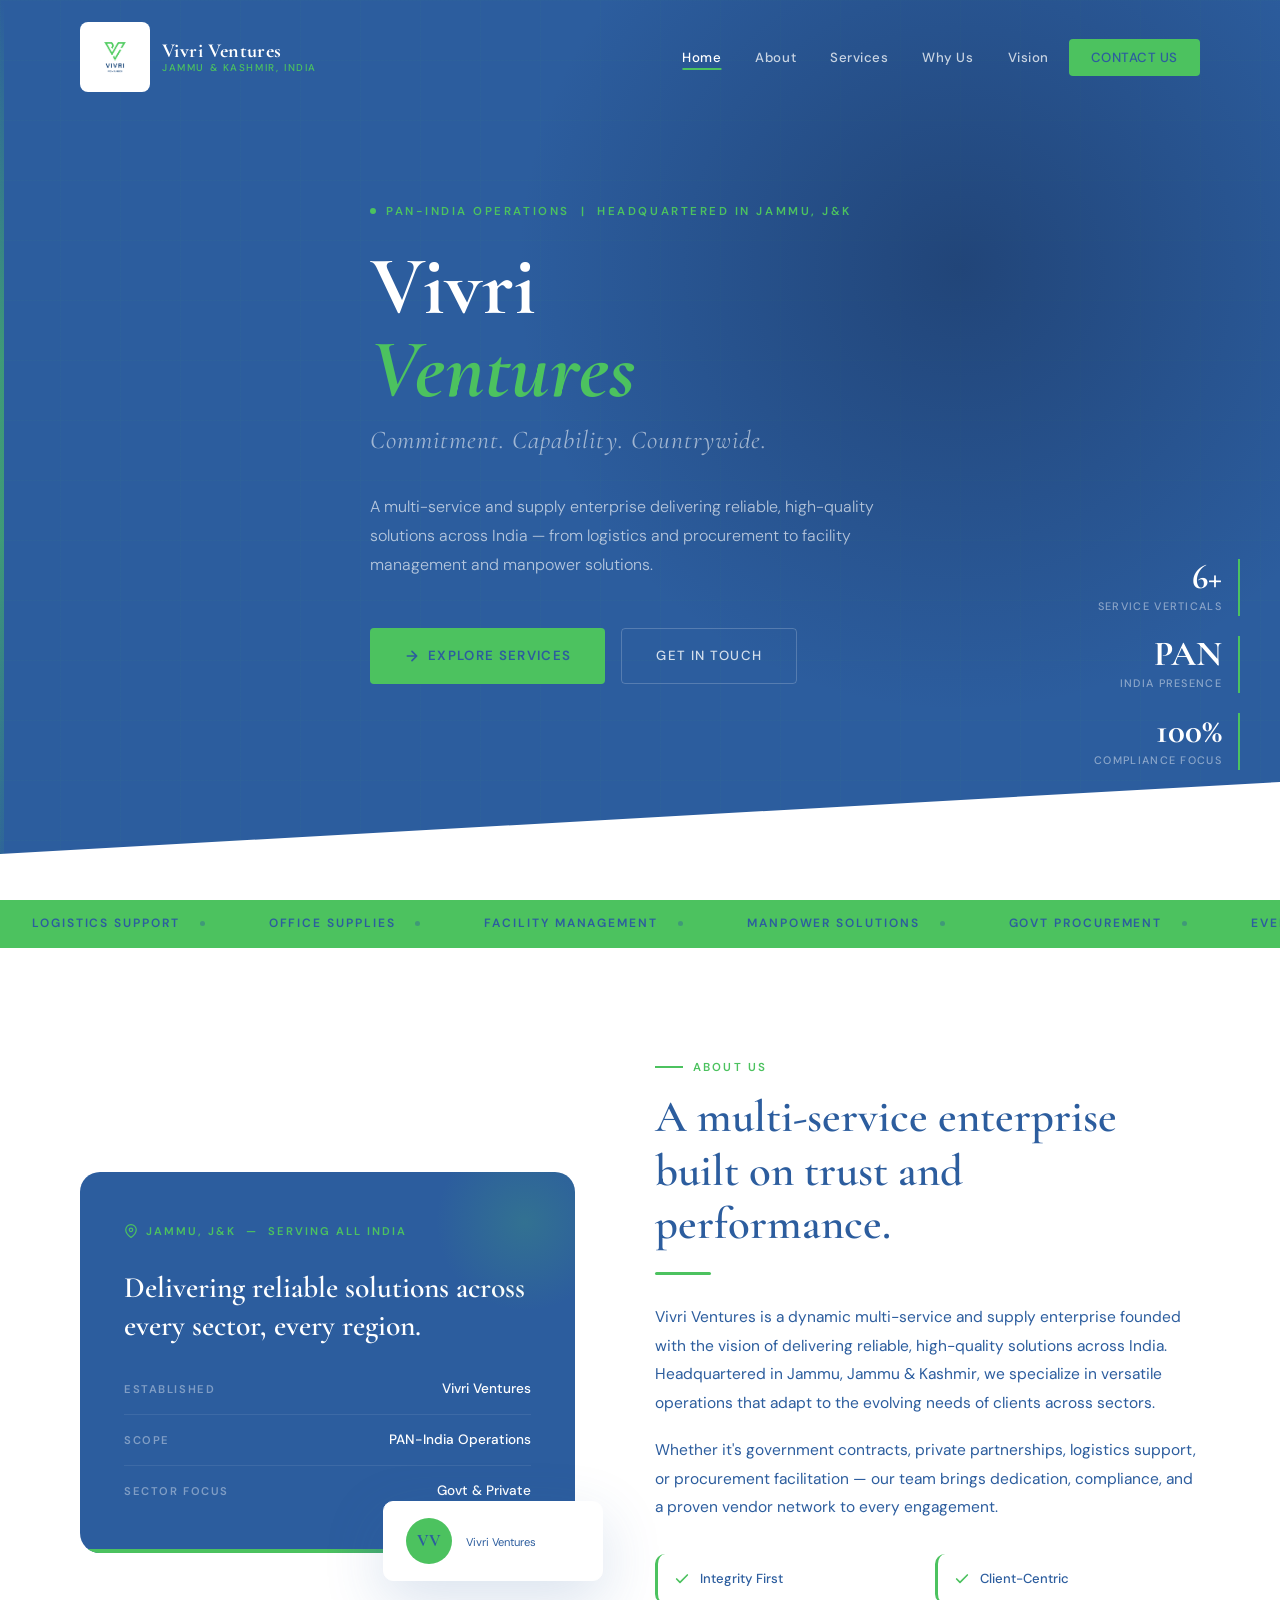
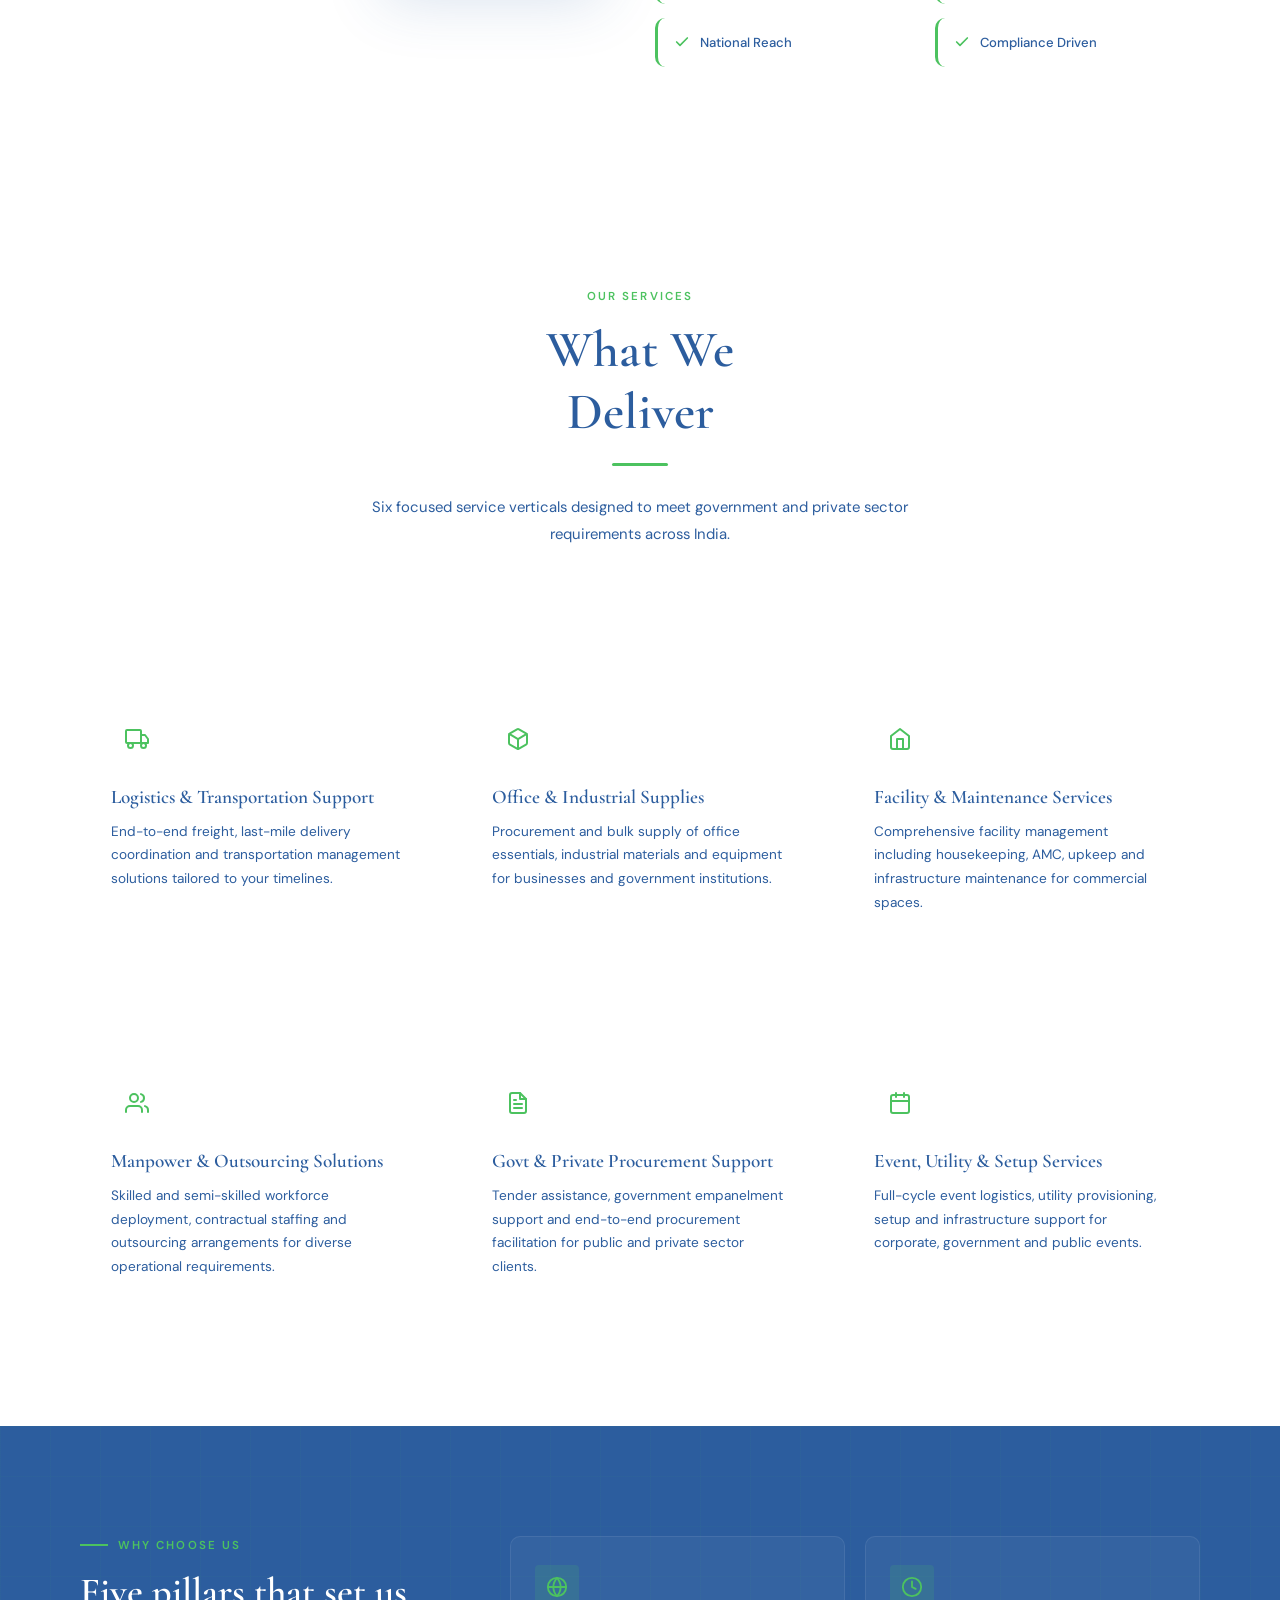
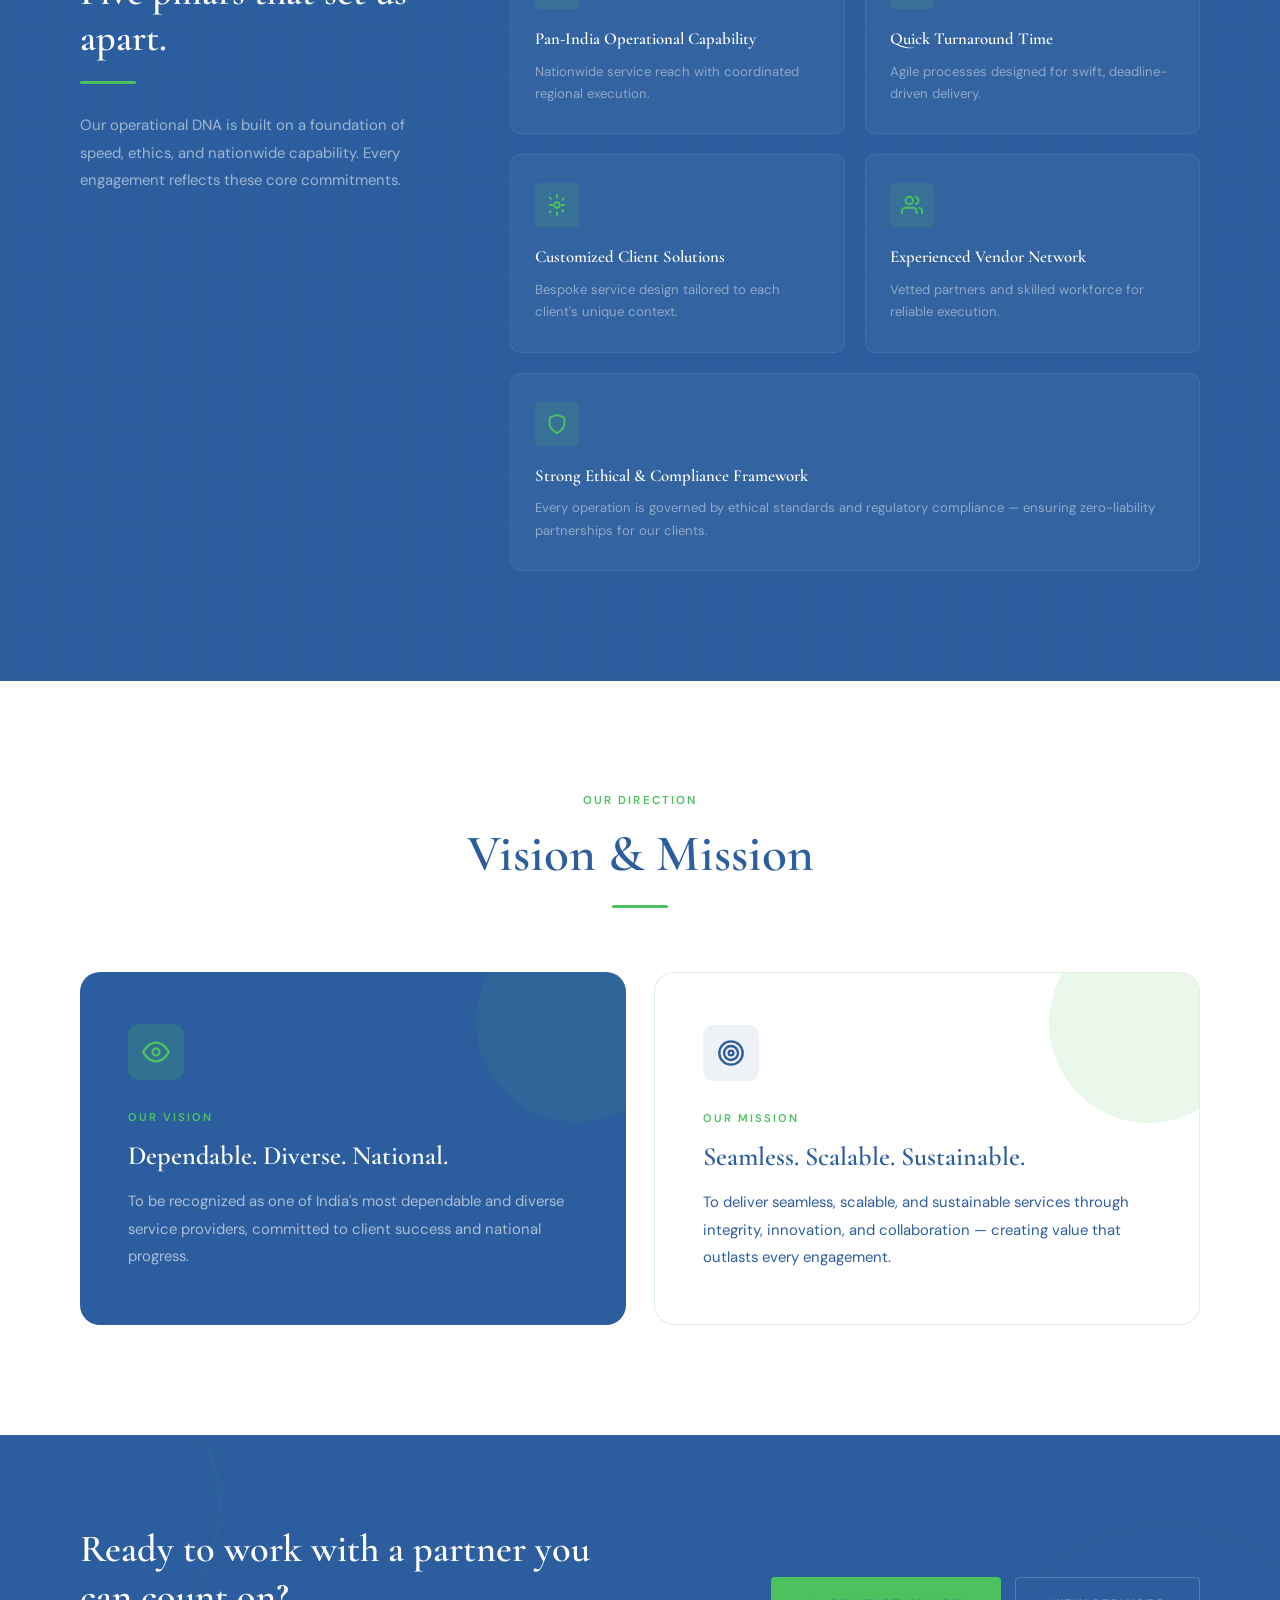
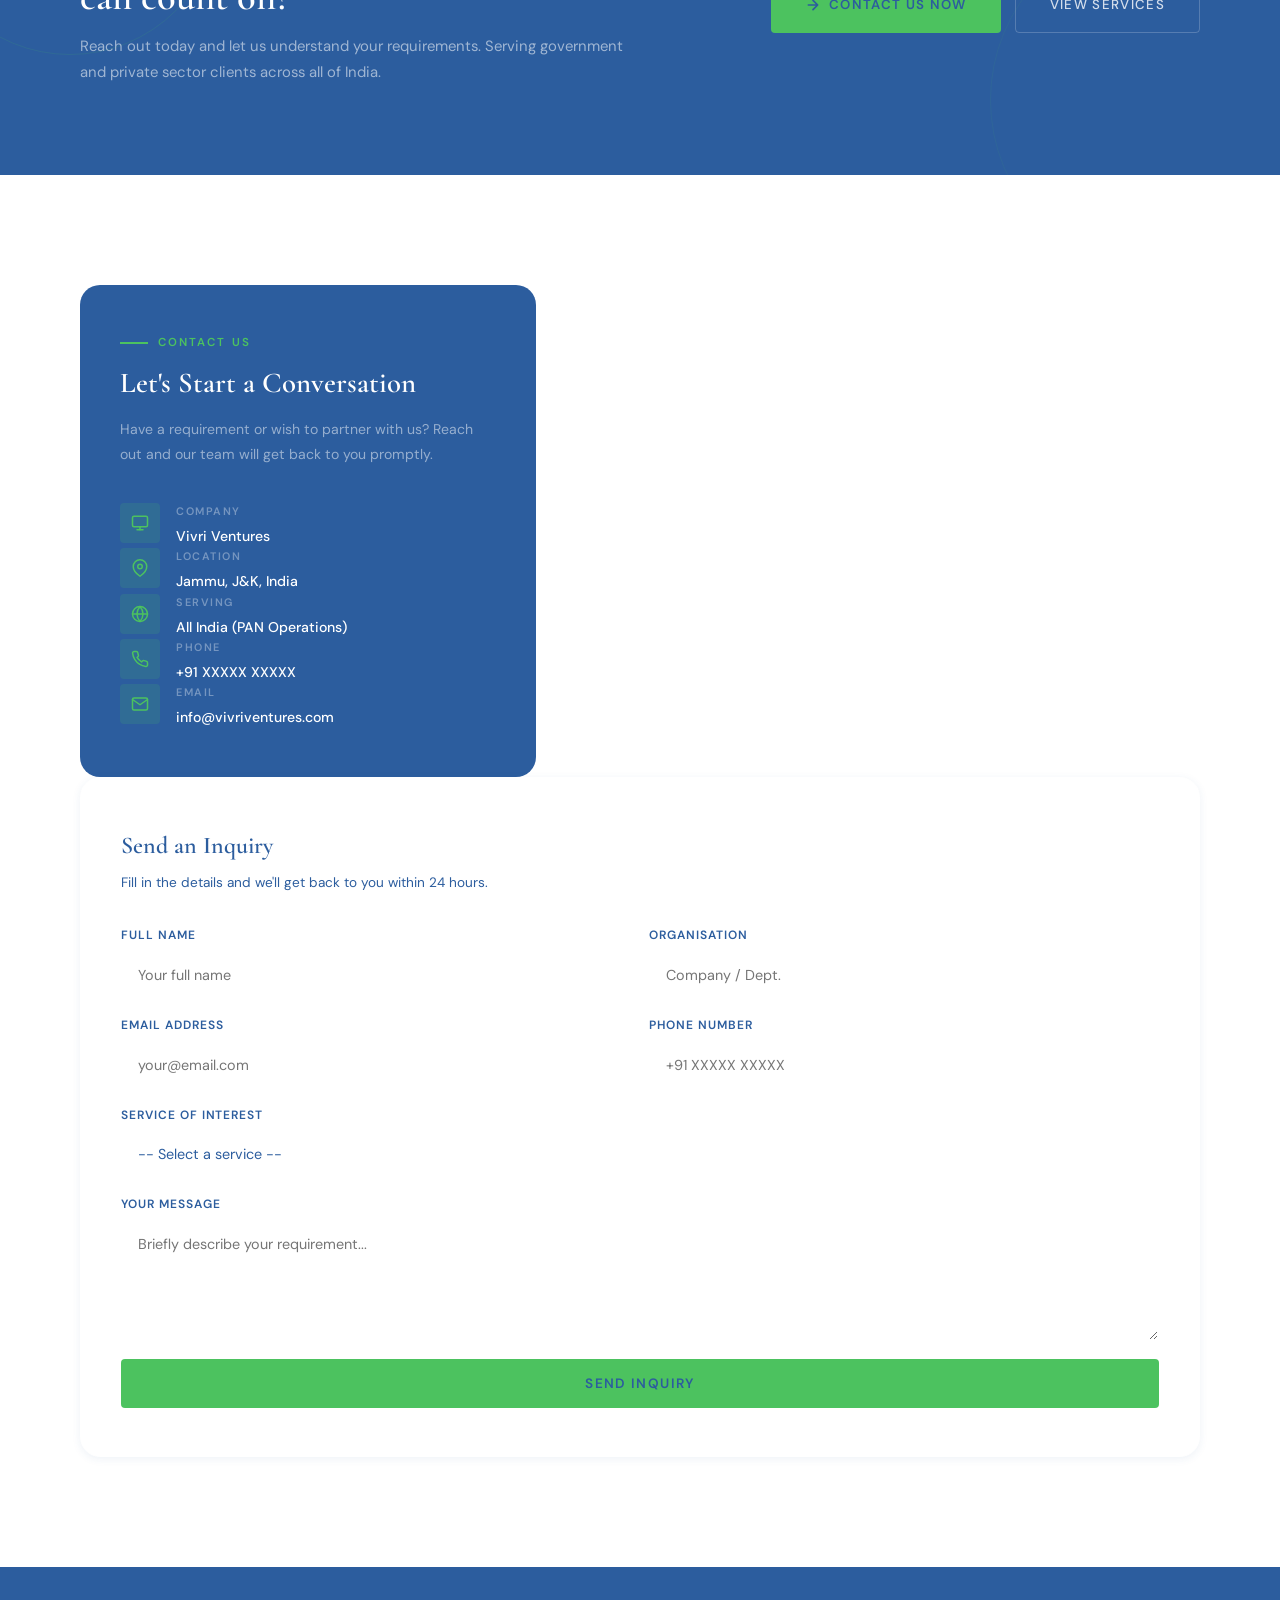
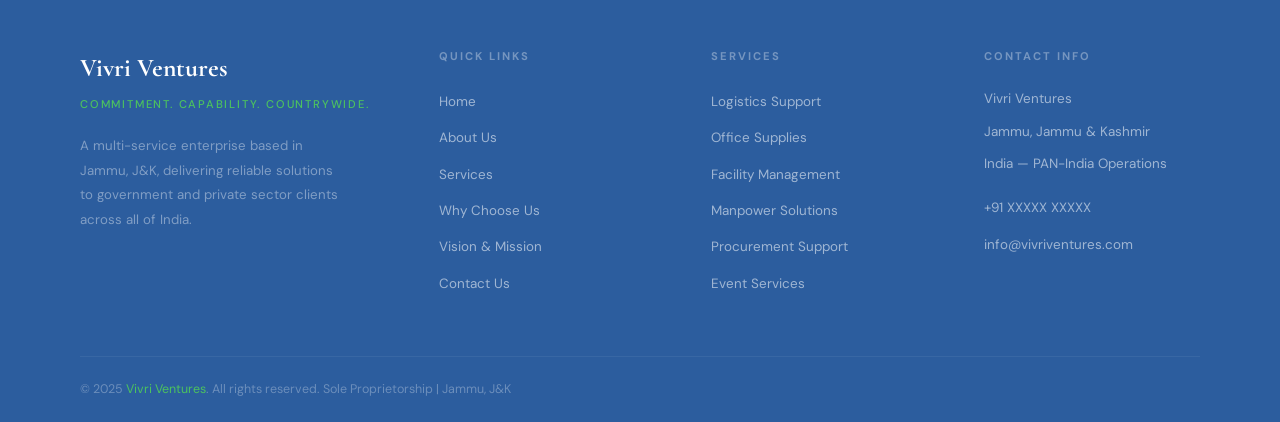
<file: vivri_updated_logo_site.html>
<!DOCTYPE html>
<html lang="en">
<head>
  <meta charset="UTF-8" />
  <meta name="viewport" content="width=device-width, initial-scale=1.0" />
  <title>Vivri Ventures | Commitment. Capability. Countrywide.</title>
  <link rel="preconnect" href="https://fonts.googleapis.com" />
  <link rel="preconnect" href="https://fonts.gstatic.com" crossorigin />
  <link href="https://fonts.googleapis.com/css2?family=Cormorant+Garamond:ital,wght@0,400;0,500;0,600;0,700;1,400;1,600&family=DM+Sans:ital,opsz,wght@0,9..40,300;0,9..40,400;0,9..40,500;0,9..40,600;1,9..40,300&display=swap" rel="stylesheet" />
  <style>
    /* ============================================================
       ROOT DESIGN TOKENS
    ============================================================ */
    :root {
      --navy:        #2C5D9E;
      --navy-mid:    #2C5D9E;
      --navy-light:  #2C5D9E;
      --gold:        #4CC25F;
      --gold-light:  #4CC25F;
      --gold-pale:   #FFFFFF;
      --white:       #FFFFFF;
      --off-white:   #FFFFFF;
      --grey-light:  #FFFFFF;
      --grey-mid:    #FFFFFF;
      --grey-dark:   #2C5D9E;
      --text-body:   #2C5D9E;
      --text-muted:  #2C5D9E;
      --border:      rgba(76,194,95,0.25);

      --font-display: 'Cormorant Garamond', Georgia, serif;
      --font-body:    'DM Sans', sans-serif;

      --shadow-sm: 0 2px 8px rgba(44,93,158,0.08);
      --shadow-md: 0 8px 32px rgba(44,93,158,0.12);
      --shadow-lg: 0 20px 60px rgba(44,93,158,0.18);

      --radius-sm: 4px;
      --radius-md: 10px;
      --radius-lg: 20px;

      --transition: 0.35s cubic-bezier(0.4,0,0.2,1);
    }

    /* ============================================================
       RESET & BASE
    ============================================================ */
    *, *::before, *::after { box-sizing: border-box; margin: 0; padding: 0; }
    html { scroll-behavior: smooth; font-size: 16px; }
    body {
      font-family: var(--font-body);
      color: var(--text-body);
      background: var(--white);
      line-height: 1.65;
      overflow-x: hidden;
    }
    img { display: block; max-width: 100%; }
    a { text-decoration: none; color: inherit; }
    ul { list-style: none; }
    button { cursor: pointer; border: none; background: none; font-family: inherit; }

    /* ============================================================
       UTILITY CLASSES
    ============================================================ */
    .container {
      max-width: 1200px;
      margin: 0 auto;
      padding: 0 40px;
    }
    .section-label {
      font-family: var(--font-body);
      font-size: 0.72rem;
      font-weight: 600;
      letter-spacing: 0.18em;
      text-transform: uppercase;
      color: var(--gold);
      margin-bottom: 14px;
      display: flex;
      align-items: center;
      gap: 10px;
    }
    .section-label::before {
      content: '';
      display: block;
      width: 28px;
      height: 2px;
      background: var(--gold);
      flex-shrink: 0;
    }
    .section-title {
      font-family: var(--font-display);
      font-weight: 600;
      line-height: 1.2;
      color: var(--navy);
    }
    .section-title.light { color: var(--white); }
    .section-title.lg { font-size: clamp(2rem, 3.5vw, 3rem); }
    .section-title.xl { font-size: clamp(2.4rem, 4vw, 3.6rem); }
    .divider {
      width: 56px;
      height: 3px;
      background: linear-gradient(90deg, var(--gold), var(--gold-light));
      margin: 20px 0 28px;
      border-radius: 2px;
    }
    .divider.center { margin: 20px auto 28px; }
    .reveal {
      opacity: 0;
      transform: translateY(32px);
      transition: opacity 0.7s ease, transform 0.7s ease;
    }
    .reveal.visible {
      opacity: 1;
      transform: translateY(0);
    }
    .reveal-left {
      opacity: 0;
      transform: translateX(-40px);
      transition: opacity 0.7s ease, transform 0.7s ease;
    }
    .reveal-left.visible { opacity: 1; transform: translateX(0); }
    .reveal-right {
      opacity: 0;
      transform: translateX(40px);
      transition: opacity 0.7s ease, transform 0.7s ease;
    }
    .reveal-right.visible { opacity: 1; transform: translateX(0); }

    /* ============================================================
       NAVIGATION
    ============================================================ */
    #navbar {
      position: fixed;
      top: 0;
      left: 0;
      right: 0;
      z-index: 1000;
      transition: background var(--transition), box-shadow var(--transition),
                  padding var(--transition);
      padding: 22px 0;
    }
    #navbar.scrolled {
      background: rgba(44,93,158,0.97);
      backdrop-filter: blur(12px);
      -webkit-backdrop-filter: blur(12px);
      box-shadow: 0 2px 24px rgba(44,93,158,0.3);
      padding: 14px 0;
    }
    .nav-inner {
      display: flex;
      align-items: center;
      justify-content: space-between;
      gap: 24px;
    }
    /* Logo */
    .nav-logo {
      display: flex;
      align-items: center;
      gap: 12px;
      flex-shrink: 0;
    }
    .nav-logo-mark {
      width: 40px;
      height: 40px;
      background: linear-gradient(135deg, var(--gold) 0%, var(--gold-light) 100%);
      border-radius: var(--radius-sm);
      display: flex;
      align-items: center;
      justify-content: center;
      flex-shrink: 0;
    }
    .nav-logo-mark svg { width: 22px; height: 22px; }
    .nav-logo-text { display: flex; flex-direction: column; line-height: 1; }
    .nav-logo-name {
      font-family: var(--font-display);
      font-size: 1.25rem;
      font-weight: 700;
      color: var(--white);
      letter-spacing: 0.02em;
    }
    .nav-logo-sub {
      font-size: 0.62rem;
      font-weight: 500;
      letter-spacing: 0.16em;
      text-transform: uppercase;
      color: var(--gold-light);
      margin-top: 2px;
    }
    /* Links */
    .nav-links {
      display: flex;
      align-items: center;
      gap: 6px;
    }
    .nav-links a {
      font-size: 0.83rem;
      font-weight: 500;
      letter-spacing: 0.04em;
      color: rgba(255,255,255,0.75);
      padding: 8px 14px;
      border-radius: var(--radius-sm);
      transition: color var(--transition), background var(--transition);
      position: relative;
    }
    .nav-links a::after {
      content: '';
      position: absolute;
      bottom: 4px;
      left: 50%;
      transform: translateX(-50%) scaleX(0);
      width: calc(100% - 28px);
      height: 2px;
      background: var(--gold);
      transition: transform 0.3s ease;
    }
    .nav-links a:hover,
    .nav-links a.active {
      color: var(--white);
    }
    .nav-links a:hover::after,
    .nav-links a.active::after { transform: translateX(-50%) scaleX(1); }
    .nav-cta {
      font-size: 0.8rem;
      font-weight: 600;
      letter-spacing: 0.08em;
      text-transform: uppercase;
      color: var(--navy) !important;
      background: linear-gradient(135deg, var(--gold) 0%, var(--gold-light) 100%);
      padding: 10px 22px !important;
      border-radius: var(--radius-sm);
      transition: opacity var(--transition), transform var(--transition) !important;
    }
    .nav-cta::after { display: none !important; }
    .nav-cta:hover { opacity: 0.9; transform: translateY(-1px) !important; }
    /* Hamburger */
    .hamburger {
      display: none;
      flex-direction: column;
      gap: 5px;
      padding: 8px;
      cursor: pointer;
    }
    .hamburger span {
      display: block;
      width: 24px;
      height: 2px;
      background: var(--white);
      border-radius: 2px;
      transition: var(--transition);
    }
    .hamburger.open span:nth-child(1) { transform: rotate(45deg) translate(5px,5px); }
    .hamburger.open span:nth-child(2) { opacity: 0; transform: scaleX(0); }
    .hamburger.open span:nth-child(3) { transform: rotate(-45deg) translate(5px,-5px); }
    /* Mobile Menu */
    .mobile-menu {
      position: fixed;
      top: 0;
      left: 0;
      right: 0;
      bottom: 0;
      background: var(--navy);
      z-index: 999;
      display: flex;
      flex-direction: column;
      align-items: center;
      justify-content: center;
      gap: 8px;
      opacity: 0;
      pointer-events: none;
      transition: opacity 0.35s ease;
    }
    .mobile-menu.open { opacity: 1; pointer-events: all; }
    .mobile-menu a {
      font-family: var(--font-display);
      font-size: 2rem;
      font-weight: 600;
      color: rgba(255,255,255,0.7);
      padding: 12px 32px;
      letter-spacing: 0.02em;
      transition: color var(--transition);
    }
    .mobile-menu a:hover { color: var(--gold-light); }

    /* ============================================================
       HERO SECTION
    ============================================================ */
    #home {
      position: relative;
      min-height: 100vh;
      display: flex;
      align-items: center;
      background: var(--navy);
      overflow: hidden;
    }
    /* Geometric background layers */
    .hero-bg-grid {
      position: absolute;
      inset: 0;
      background-image:
        linear-gradient(rgba(76,194,95,0.05) 1px, transparent 1px),
        linear-gradient(90deg, rgba(76,194,95,0.05) 1px, transparent 1px);
      background-size: 60px 60px;
      opacity: 0.6;
    }
    .hero-bg-glow {
      position: absolute;
      top: -20%;
      right: -10%;
      width: 70vw;
      height: 70vw;
      background: radial-gradient(ellipse, rgba(26,53,96,0.6) 0%, transparent 70%);
      pointer-events: none;
    }
    .hero-accent-line {
      position: absolute;
      top: 0;
      left: 0;
      width: 4px;
      height: 100%;
      background: linear-gradient(180deg, transparent, var(--gold) 40%, var(--gold-light) 60%, transparent);
      opacity: 0.6;
    }
    .hero-diagonal {
      position: absolute;
      bottom: -2px;
      left: 0;
      right: 0;
      height: 120px;
      background: var(--white);
      clip-path: polygon(0 60%, 100% 0%, 100% 100%, 0% 100%);
    }
    .hero-content {
      position: relative;
      z-index: 2;
      width: 100%;
      padding: 120px 0 140px;
    }
    .hero-eyebrow {
      display: inline-flex;
      align-items: center;
      gap: 10px;
      font-size: 0.72rem;
      font-weight: 600;
      letter-spacing: 0.22em;
      text-transform: uppercase;
      color: var(--gold-light);
      margin-bottom: 24px;
      opacity: 0;
      animation: fadeUp 0.8s ease 0.3s forwards;
    }
    .hero-eyebrow-dot {
      width: 6px; height: 6px;
      border-radius: 50%;
      background: var(--gold);
    }
    .hero-headline {
      font-family: var(--font-display);
      font-size: clamp(3rem, 6.5vw, 6rem);
      font-weight: 700;
      line-height: 1.0;
      color: var(--white);
      max-width: 780px;
      margin-bottom: 8px;
      opacity: 0;
      animation: fadeUp 0.9s ease 0.5s forwards;
    }
    .hero-headline em {
      font-style: italic;
      color: var(--gold-light);
    }
    .hero-tagline {
      font-family: var(--font-display);
      font-size: clamp(1.1rem, 2vw, 1.6rem);
      font-weight: 400;
      font-style: italic;
      color: rgba(255,255,255,0.55);
      letter-spacing: 0.04em;
      margin-bottom: 32px;
      opacity: 0;
      animation: fadeUp 0.9s ease 0.65s forwards;
    }
    .hero-desc {
      max-width: 540px;
      font-size: 1rem;
      font-weight: 300;
      color: rgba(255,255,255,0.65);
      line-height: 1.8;
      margin-bottom: 48px;
      opacity: 0;
      animation: fadeUp 0.9s ease 0.8s forwards;
    }
    .hero-actions {
      display: flex;
      gap: 16px;
      flex-wrap: wrap;
      opacity: 0;
      animation: fadeUp 0.9s ease 0.95s forwards;
    }
    .btn-primary {
      display: inline-flex;
      align-items: center;
      gap: 8px;
      font-family: var(--font-body);
      font-size: 0.83rem;
      font-weight: 600;
      letter-spacing: 0.1em;
      text-transform: uppercase;
      color: var(--navy);
      background: linear-gradient(135deg, var(--gold) 0%, var(--gold-light) 100%);
      padding: 16px 34px;
      border-radius: var(--radius-sm);
      transition: transform var(--transition), box-shadow var(--transition);
    }
    .btn-primary:hover {
      transform: translateY(-2px);
      box-shadow: 0 12px 36px rgba(76,194,95,0.4);
    }
    .btn-secondary {
      display: inline-flex;
      align-items: center;
      gap: 8px;
      font-family: var(--font-body);
      font-size: 0.83rem;
      font-weight: 500;
      letter-spacing: 0.1em;
      text-transform: uppercase;
      color: rgba(255,255,255,0.8);
      padding: 16px 34px;
      border-radius: var(--radius-sm);
      border: 1px solid rgba(255,255,255,0.2);
      transition: border-color var(--transition), color var(--transition), background var(--transition);
    }
    .btn-secondary:hover {
      border-color: var(--gold);
      color: var(--gold-light);
      background: rgba(76,194,95,0.08);
    }
    /* Stats bar */
    .hero-stats {
      position: absolute;
      bottom: 130px;
      right: 40px;
      display: flex;
      flex-direction: column;
      gap: 20px;
      opacity: 0;
      animation: fadeLeft 1s ease 1.1s forwards;
    }
    .hero-stat {
      text-align: right;
      border-right: 2px solid var(--gold);
      padding-right: 16px;
    }
    .hero-stat-num {
      font-family: var(--font-display);
      font-size: 2.2rem;
      font-weight: 700;
      color: var(--white);
      line-height: 1;
    }
    .hero-stat-label {
      font-size: 0.68rem;
      font-weight: 500;
      letter-spacing: 0.12em;
      text-transform: uppercase;
      color: rgba(255,255,255,0.45);
      margin-top: 4px;
    }

    /* ============================================================
       TICKER / MARQUEE
    ============================================================ */
    .ticker-section {
      background: linear-gradient(135deg, var(--gold) 0%, var(--gold-light) 100%);
      padding: 14px 0;
      overflow: hidden;
    }
    .ticker-track {
      display: flex;
      gap: 0;
      white-space: nowrap;
    }
    .ticker-inner {
      display: flex;
      gap: 0;
      animation: ticker 30s linear infinite;
    }
    .ticker-item {
      display: inline-flex;
      align-items: center;
      gap: 20px;
      padding: 0 32px;
      font-size: 0.75rem;
      font-weight: 600;
      letter-spacing: 0.16em;
      text-transform: uppercase;
      color: var(--navy);
    }
    .ticker-item::after {
      content: '';
      width: 5px;
      height: 5px;
      background: var(--navy);
      border-radius: 50%;
      opacity: 0.4;
    }
    @keyframes ticker {
      from { transform: translateX(0); }
      to   { transform: translateX(-50%); }
    }

    /* ============================================================
       ABOUT SECTION
    ============================================================ */
    #about {
      padding: 110px 0;
      background: var(--white);
    }
    .about-grid {
      display: grid;
      grid-template-columns: 1fr 1.1fr;
      gap: 80px;
      align-items: center;
    }
    .about-visual {
      position: relative;
    }
    .about-card-main {
      background: var(--navy);
      border-radius: var(--radius-lg);
      padding: 50px 44px;
      position: relative;
      overflow: hidden;
    }
    .about-card-main::before {
      content: '';
      position: absolute;
      top: -40px;
      right: -40px;
      width: 180px;
      height: 180px;
      background: radial-gradient(circle, rgba(76,194,95,0.2) 0%, transparent 70%);
      pointer-events: none;
    }
    .about-card-main::after {
      content: '';
      position: absolute;
      bottom: 0;
      left: 0;
      right: 0;
      height: 4px;
      background: linear-gradient(90deg, var(--gold), var(--gold-light), transparent);
    }
    .about-card-location {
      font-size: 0.7rem;
      font-weight: 600;
      letter-spacing: 0.18em;
      text-transform: uppercase;
      color: var(--gold-light);
      display: flex;
      align-items: center;
      gap: 8px;
      margin-bottom: 28px;
    }
    .about-card-location svg { width: 14px; height: 14px; }
    .about-tagline {
      font-family: var(--font-display);
      font-size: 1.85rem;
      font-weight: 600;
      line-height: 1.3;
      color: var(--white);
      margin-bottom: 24px;
    }
    .about-card-meta {
      display: flex;
      flex-direction: column;
      gap: 14px;
      margin-top: 32px;
    }
    .about-meta-row {
      display: flex;
      justify-content: space-between;
      align-items: center;
      padding-bottom: 14px;
      border-bottom: 1px solid rgba(255,255,255,0.08);
    }
    .about-meta-row:last-child { border-bottom: none; padding-bottom: 0; }
    .meta-key {
      font-size: 0.7rem;
      font-weight: 600;
      letter-spacing: 0.14em;
      text-transform: uppercase;
      color: rgba(255,255,255,0.4);
    }
    .meta-val {
      font-size: 0.85rem;
      font-weight: 500;
      color: var(--white);
      text-align: right;
    }
    /* Founder badge */
    .founder-badge {
      position: absolute;
      bottom: -28px;
      right: -28px;
      background: var(--white);
      border-radius: var(--radius-md);
      padding: 16px 22px;
      box-shadow: var(--shadow-lg);
      border: 1px solid var(--grey-light);
      display: flex;
      align-items: center;
      gap: 14px;
      min-width: 220px;
    }
    .founder-avatar {
      width: 46px;
      height: 46px;
      border-radius: 50%;
      background: linear-gradient(135deg, var(--gold) 0%, var(--gold-light) 100%);
      display: flex;
      align-items: center;
      justify-content: center;
      flex-shrink: 0;
      font-family: var(--font-display);
      font-size: 1.1rem;
      font-weight: 700;
      color: var(--navy);
    }
    .founder-info-name {
      font-size: 0.88rem;
      font-weight: 600;
      color: var(--navy);
    }
    .founder-info-title {
      font-size: 0.7rem;
      color: var(--text-muted);
      margin-top: 2px;
    }
    /* About content */
    .about-text p {
      font-size: 0.97rem;
      color: var(--grey-dark);
      line-height: 1.85;
      margin-bottom: 18px;
    }
    .about-values {
      display: grid;
      grid-template-columns: 1fr 1fr;
      gap: 14px;
      margin-top: 32px;
    }
    .value-pill {
      display: flex;
      align-items: center;
      gap: 10px;
      padding: 14px 16px;
      background: var(--off-white);
      border-radius: var(--radius-md);
      border-left: 3px solid var(--gold);
      font-size: 0.82rem;
      font-weight: 500;
      color: var(--navy);
      transition: background var(--transition), transform var(--transition);
    }
    .value-pill:hover {
      background: var(--gold-pale);
      transform: translateX(4px);
    }
    .value-pill svg {
      width: 16px;
      height: 16px;
      color: var(--gold);
      flex-shrink: 0;
    }

    /* ============================================================
       SERVICES SECTION
    ============================================================ */
    #services {
      padding: 110px 0;
      background: var(--off-white);
    }
    .services-header {
      text-align: center;
      max-width: 560px;
      margin: 0 auto 64px;
    }
    .services-header .section-label { justify-content: center; }
    .services-header .section-label::before { display: none; }
    .services-grid {
      display: grid;
      grid-template-columns: repeat(3, 1fr);
      gap: 24px;
    }
    .service-card {
      background: var(--white);
      border-radius: var(--radius-md);
      padding: 36px 30px;
      border: 1px solid transparent;
      transition: border-color var(--transition), box-shadow var(--transition),
                  transform var(--transition);
      position: relative;
      overflow: hidden;
    }
    .service-card::before {
      content: '';
      position: absolute;
      top: 0;
      left: 0;
      right: 0;
      height: 3px;
      background: linear-gradient(90deg, var(--gold), var(--gold-light));
      transform: scaleX(0);
      transform-origin: left;
      transition: transform 0.4s ease;
    }
    .service-card:hover {
      border-color: var(--border);
      box-shadow: var(--shadow-md);
      transform: translateY(-5px);
    }
    .service-card:hover::before { transform: scaleX(1); }
    .service-num {
      font-family: var(--font-display);
      font-size: 3rem;
      font-weight: 700;
      color: var(--grey-light);
      line-height: 1;
      margin-bottom: 16px;
      transition: color var(--transition);
    }
    .service-card:hover .service-num { color: var(--gold-pale); }
    .service-icon-wrap {
      width: 52px;
      height: 52px;
      border-radius: var(--radius-md);
      background: var(--gold-pale);
      display: flex;
      align-items: center;
      justify-content: center;
      margin-bottom: 20px;
      transition: background var(--transition);
    }
    .service-card:hover .service-icon-wrap { background: var(--gold); }
    .service-icon-wrap svg {
      width: 24px;
      height: 24px;
      color: var(--gold);
      transition: color var(--transition);
    }
    .service-card:hover .service-icon-wrap svg { color: var(--navy); }
    .service-title {
      font-family: var(--font-display);
      font-size: 1.2rem;
      font-weight: 600;
      color: var(--navy);
      margin-bottom: 10px;
      line-height: 1.3;
    }
    .service-desc {
      font-size: 0.85rem;
      color: var(--text-muted);
      line-height: 1.75;
    }

    /* ============================================================
       WHY CHOOSE US / STRENGTHS
    ============================================================ */
    #strengths {
      padding: 110px 0;
      background: var(--navy);
      position: relative;
      overflow: hidden;
    }
    .strengths-bg-pattern {
      position: absolute;
      inset: 0;
      background-image:
        linear-gradient(rgba(76,194,95,0.04) 1px, transparent 1px),
        linear-gradient(90deg, rgba(76,194,95,0.04) 1px, transparent 1px);
      background-size: 50px 50px;
    }
    .strengths-inner { position: relative; z-index: 2; }
    .strengths-layout {
      display: grid;
      grid-template-columns: 350px 1fr;
      gap: 80px;
      align-items: start;
    }
    .strengths-intro .section-title { font-size: clamp(1.8rem, 3vw, 2.5rem); }
    .strengths-intro p {
      font-size: 0.93rem;
      color: rgba(255,255,255,0.55);
      line-height: 1.85;
      margin-top: 20px;
    }
    .strengths-grid {
      display: grid;
      grid-template-columns: 1fr 1fr;
      gap: 20px;
    }
    .strength-card {
      background: rgba(255,255,255,0.04);
      border: 1px solid rgba(255,255,255,0.08);
      border-radius: var(--radius-md);
      padding: 28px 24px;
      transition: background var(--transition), border-color var(--transition);
      position: relative;
      overflow: hidden;
    }
    .strength-card::after {
      content: '';
      position: absolute;
      bottom: 0;
      left: 0;
      width: 100%;
      height: 2px;
      background: linear-gradient(90deg, var(--gold), transparent);
      transform: scaleX(0);
      transform-origin: left;
      transition: transform 0.4s ease;
    }
    .strength-card:hover {
      background: rgba(76,194,95,0.07);
      border-color: rgba(76,194,95,0.25);
    }
    .strength-card:hover::after { transform: scaleX(1); }
    .strength-card.full-width {
      grid-column: 1 / -1;
    }
    .strength-icon {
      width: 44px;
      height: 44px;
      background: rgba(76,194,95,0.15);
      border-radius: var(--radius-sm);
      display: flex;
      align-items: center;
      justify-content: center;
      margin-bottom: 16px;
    }
    .strength-icon svg {
      width: 22px;
      height: 22px;
      color: var(--gold-light);
    }
    .strength-title {
      font-family: var(--font-display);
      font-size: 1.05rem;
      font-weight: 600;
      color: var(--white);
      margin-bottom: 8px;
    }
    .strength-desc {
      font-size: 0.82rem;
      color: rgba(255,255,255,0.45);
      line-height: 1.7;
    }

    /* ============================================================
       VISION & MISSION
    ============================================================ */
    #vision {
      padding: 110px 0;
      background: var(--white);
    }
    .vision-header {
      text-align: center;
      margin-bottom: 64px;
    }
    .vision-header .section-label { justify-content: center; }
    .vision-header .section-label::before { display: none; }
    .vision-grid {
      display: grid;
      grid-template-columns: 1fr 1fr;
      gap: 28px;
    }
    .vm-card {
      border-radius: var(--radius-lg);
      padding: 52px 48px;
      position: relative;
      overflow: hidden;
    }
    .vm-card.dark {
      background: var(--navy);
    }
    .vm-card.light {
      background: var(--gold-pale);
      border: 1px solid rgba(76,194,95,0.2);
    }
    .vm-card-bg-shape {
      position: absolute;
      top: -50px;
      right: -50px;
      width: 200px;
      height: 200px;
      border-radius: 50%;
      pointer-events: none;
    }
    .vm-card.dark .vm-card-bg-shape { background: rgba(76,194,95,0.08); }
    .vm-card.light .vm-card-bg-shape { background: rgba(76,194,95,0.12); }
    .vm-icon {
      width: 56px;
      height: 56px;
      border-radius: var(--radius-md);
      display: flex;
      align-items: center;
      justify-content: center;
      margin-bottom: 28px;
    }
    .vm-card.dark .vm-icon { background: rgba(76,194,95,0.2); }
    .vm-card.light .vm-icon { background: rgba(44,93,158,0.08); }
    .vm-icon svg { width: 28px; height: 28px; }
    .vm-card.dark .vm-icon svg { color: var(--gold-light); }
    .vm-card.light .vm-icon svg { color: var(--navy); }
    .vm-label {
      font-size: 0.7rem;
      font-weight: 600;
      letter-spacing: 0.18em;
      text-transform: uppercase;
      margin-bottom: 14px;
    }
    .vm-card.dark .vm-label { color: var(--gold-light); }
    .vm-card.light .vm-label { color: var(--gold); }
    .vm-title {
      font-family: var(--font-display);
      font-size: 1.65rem;
      font-weight: 600;
      line-height: 1.2;
      margin-bottom: 16px;
    }
    .vm-card.dark .vm-title { color: var(--white); }
    .vm-card.light .vm-title { color: var(--navy); }
    .vm-text {
      font-size: 0.93rem;
      line-height: 1.85;
    }
    .vm-card.dark .vm-text { color: rgba(255,255,255,0.6); }
    .vm-card.light .vm-text { color: var(--grey-dark); }

    /* ============================================================
       CTA BANNER
    ============================================================ */
    .cta-section {
      background: linear-gradient(135deg, var(--navy-mid) 0%, var(--navy) 100%);
      padding: 90px 0;
      position: relative;
      overflow: hidden;
    }
    .cta-circle-1 {
      position: absolute;
      top: -80px;
      left: -80px;
      width: 300px;
      height: 300px;
      border: 1px solid rgba(76,194,95,0.12);
      border-radius: 50%;
    }
    .cta-circle-2 {
      position: absolute;
      bottom: -100px;
      right: -60px;
      width: 350px;
      height: 350px;
      border: 1px solid rgba(76,194,95,0.08);
      border-radius: 50%;
    }
    .cta-inner {
      position: relative;
      z-index: 2;
      display: flex;
      align-items: center;
      justify-content: space-between;
      gap: 40px;
    }
    .cta-text { max-width: 560px; }
    .cta-text h2 {
      font-family: var(--font-display);
      font-size: clamp(1.8rem, 3vw, 2.6rem);
      font-weight: 600;
      color: var(--white);
      line-height: 1.25;
      margin-bottom: 12px;
    }
    .cta-text p {
      font-size: 0.93rem;
      color: rgba(255,255,255,0.55);
      line-height: 1.75;
    }
    .cta-actions { display: flex; gap: 14px; flex-wrap: wrap; flex-shrink: 0; }

    /* ============================================================
       CONTACT SECTION
    ============================================================ */
    #contact {
      padding: 110px 0;
      background: var(--off-white);
    }
    .contact-layout {
      display: grid;
      grid-template-columns: 1fr 1.3fr;
      gap: 72px;
      align-items: start;
    }
    .contact-info-card {
      background: var(--navy);
      border-radius: var(--radius-lg);
      padding: 48px 40px;
      height: 100%;
    }
    .contact-info-card .section-label { color: var(--gold-light); }
    .contact-info-card .section-label::before { background: var(--gold-light); }
    .contact-info-card .section-title { color: var(--white); font-size: 1.8rem; }
    .contact-info-card p {
      font-size: 0.88rem;
      color: rgba(255,255,255,0.5);
      line-height: 1.8;
      margin: 16px 0 36px;
    }
    .contact-details { display: flex; flex-direction: column; gap: 22px; }
    .contact-detail-row {
      display: flex;
      align-items: flex-start;
      gap: 16px;
    }
    .contact-icon-box {
      width: 40px;
      height: 40px;
      background: rgba(76,194,95,0.15);
      border-radius: var(--radius-sm);
      display: flex;
      align-items: center;
      justify-content: center;
      flex-shrink: 0;
    }
    .contact-icon-box svg {
      width: 18px;
      height: 18px;
      color: var(--gold-light);
    }
    .contact-detail-key {
      font-size: 0.68rem;
      font-weight: 600;
      letter-spacing: 0.14em;
      text-transform: uppercase;
      color: rgba(255,255,255,0.35);
      margin-bottom: 4px;
    }
    .contact-detail-val {
      font-size: 0.88rem;
      font-weight: 500;
      color: var(--white);
    }
    /* Contact form */
    .contact-form-wrap {
      background: var(--white);
      border-radius: var(--radius-lg);
      padding: 48px 40px;
      box-shadow: var(--shadow-sm);
      border: 1px solid var(--grey-light);
    }
    .form-title {
      font-family: var(--font-display);
      font-size: 1.5rem;
      font-weight: 600;
      color: var(--navy);
      margin-bottom: 6px;
    }
    .form-subtitle {
      font-size: 0.85rem;
      color: var(--text-muted);
      margin-bottom: 32px;
    }
    .form-row {
      display: grid;
      grid-template-columns: 1fr 1fr;
      gap: 18px;
    }
    .form-group {
      display: flex;
      flex-direction: column;
      gap: 6px;
      margin-bottom: 18px;
    }
    .form-group label {
      font-size: 0.75rem;
      font-weight: 600;
      letter-spacing: 0.08em;
      text-transform: uppercase;
      color: var(--text-muted);
    }
    .form-group input,
    .form-group select,
    .form-group textarea {
      font-family: var(--font-body);
      font-size: 0.9rem;
      color: var(--text-body);
      background: var(--off-white);
      border: 1.5px solid var(--grey-light);
      border-radius: var(--radius-sm);
      padding: 13px 16px;
      outline: none;
      transition: border-color var(--transition), background var(--transition);
      width: 100%;
    }
    .form-group input:focus,
    .form-group select:focus,
    .form-group textarea:focus {
      border-color: var(--gold);
      background: var(--white);
    }
    .form-group textarea { resize: vertical; min-height: 120px; }
    .form-group select { appearance: none; cursor: pointer; }
    .form-submit {
      width: 100%;
      font-family: var(--font-body);
      font-size: 0.85rem;
      font-weight: 600;
      letter-spacing: 0.1em;
      text-transform: uppercase;
      color: var(--navy);
      background: linear-gradient(135deg, var(--gold) 0%, var(--gold-light) 100%);
      border: none;
      padding: 16px 32px;
      border-radius: var(--radius-sm);
      cursor: pointer;
      transition: transform var(--transition), box-shadow var(--transition), opacity var(--transition);
    }
    .form-submit:hover {
      transform: translateY(-2px);
      box-shadow: 0 8px 28px rgba(76,194,95,0.4);
    }
    .form-submit:active { transform: translateY(0); }
    .form-success {
      display: none;
      text-align: center;
      padding: 24px;
      background: rgba(76,194,95,0.08);
      border: 1px solid var(--border);
      border-radius: var(--radius-md);
      margin-top: 16px;
      font-size: 0.9rem;
      color: var(--navy);
      font-weight: 500;
    }
    .form-success.show { display: block; }

    /* ============================================================
       FOOTER
    ============================================================ */
    footer {
      background: var(--navy);
      padding: 80px 0 0;
    }
    .footer-grid {
      display: grid;
      grid-template-columns: 1.4fr 1fr 1fr 1fr;
      gap: 56px;
      padding-bottom: 60px;
      border-bottom: 1px solid rgba(255,255,255,0.06);
    }
    .footer-brand-name {
      font-family: var(--font-display);
      font-size: 1.6rem;
      font-weight: 700;
      color: var(--white);
      margin-bottom: 6px;
    }
    .footer-brand-tag {
      font-size: 0.7rem;
      font-weight: 500;
      letter-spacing: 0.16em;
      text-transform: uppercase;
      color: var(--gold-light);
      margin-bottom: 20px;
    }
    .footer-brand-desc {
      font-size: 0.83rem;
      color: rgba(255,255,255,0.4);
      line-height: 1.85;
      max-width: 260px;
    }
    .footer-col-title {
      font-size: 0.7rem;
      font-weight: 700;
      letter-spacing: 0.18em;
      text-transform: uppercase;
      color: rgba(255,255,255,0.35);
      margin-bottom: 22px;
    }
    .footer-links {
      display: flex;
      flex-direction: column;
      gap: 10px;
    }
    .footer-links a {
      font-size: 0.84rem;
      color: rgba(255,255,255,0.55);
      transition: color var(--transition);
      padding: 2px 0;
    }
    .footer-links a:hover { color: var(--gold-light); }
    .footer-bottom {
      padding: 22px 0;
      display: flex;
      align-items: center;
      justify-content: space-between;
      gap: 20px;
      flex-wrap: wrap;
    }
    .footer-bottom-text {
      font-size: 0.78rem;
      color: rgba(255,255,255,0.3);
    }
    .footer-bottom-text span { color: var(--gold-light); }

    /* ============================================================
       KEYFRAME ANIMATIONS
    ============================================================ */
    @keyframes fadeUp {
      from { opacity: 0; transform: translateY(24px); }
      to   { opacity: 1; transform: translateY(0); }
    }
    @keyframes fadeLeft {
      from { opacity: 0; transform: translateX(24px); }
      to   { opacity: 1; transform: translateX(0); }
    }

    /* ============================================================
       RESPONSIVE — TABLET
    ============================================================ */
    @media (max-width: 1024px) {
      .container { padding: 0 28px; }
      .about-grid { grid-template-columns: 1fr; gap: 60px; }
      .founder-badge { position: static; margin-top: 24px; }
      .strengths-layout { grid-template-columns: 1fr; gap: 48px; }
      .footer-grid { grid-template-columns: 1fr 1fr; gap: 40px; }
      .hero-stats { display: none; }
    }

    /* ============================================================
       RESPONSIVE — MOBILE
    ============================================================ */
    @media (max-width: 768px) {
      .container { padding: 0 20px; }
      .nav-links { display: none; }
      .hamburger { display: flex; }
      .services-grid { grid-template-columns: 1fr; }
      .strengths-grid { grid-template-columns: 1fr; }
      .vision-grid { grid-template-columns: 1fr; }
      .contact-layout { grid-template-columns: 1fr; }
      .footer-grid { grid-template-columns: 1fr; gap: 32px; }
      .cta-inner { flex-direction: column; text-align: center; }
      .form-row { grid-template-columns: 1fr; }
      .about-values { grid-template-columns: 1fr; }
      .hero-actions { flex-direction: column; }
      .hero-actions .btn-primary,
      .hero-actions .btn-secondary { width: 100%; justify-content: center; }
      #about, #services, #strengths, #vision, #contact { padding: 72px 0; }
      .vm-card { padding: 36px 28px; }
      .contact-info-card, .contact-form-wrap { padding: 36px 24px; }
      .footer-bottom { justify-content: center; text-align: center; }
    }
.nav-logo-mark{
  background: white !important;
  padding: 8px;
  border-radius: 8px;
  width: 70px;
  height: 70px;
}
  </style>
</head>
<body>

  <!-- ============================================================
       MOBILE MENU OVERLAY
  ============================================================ -->
  <div class="mobile-menu" id="mobileMenu">
    <a href="#home"      onclick="closeMenu()">Home</a>
    <a href="#about"     onclick="closeMenu()">About</a>
    <a href="#services"  onclick="closeMenu()">Services</a>
    <a href="#strengths" onclick="closeMenu()">Why Us</a>
    <a href="#vision"    onclick="closeMenu()">Vision</a>
    <a href="#contact"   onclick="closeMenu()">Contact</a>
  </div>

  <!-- ============================================================
       NAVBAR
  ============================================================ -->
  <nav id="navbar">
    <div class="container">
      <div class="nav-inner">
        <!-- Logo -->
        <a href="#home" class="nav-logo">
          <div class="nav-logo-mark">
            <!-- "VV" monogram SVG -->
            <img src="[data-uri]" alt="Vivri Ventures Logo" style="width:100%;height:100%;object-fit:contain;">
          </div>
          <div class="nav-logo-text">
            <span class="nav-logo-name">Vivri Ventures</span>
            <span class="nav-logo-sub">Jammu &amp; Kashmir, India</span>
          </div>
        </a>
        <!-- Desktop links -->
        <ul class="nav-links">
          <li><a href="#home"      class="active">Home</a></li>
          <li><a href="#about">About</a></li>
          <li><a href="#services">Services</a></li>
          <li><a href="#strengths">Why Us</a></li>
          <li><a href="#vision">Vision</a></li>
          <li><a href="#contact" class="nav-cta">Contact Us</a></li>
        </ul>
        <!-- Hamburger -->
        <button class="hamburger" id="hamburger" aria-label="Toggle menu">
          <span></span>
          <span></span>
          <span></span>
        </button>
      </div>
    </div>
  </nav>

  <!-- ============================================================
       HERO SECTION — Full screen entrance
  ============================================================ -->
  <section id="home">
    <div class="hero-bg-grid"></div>
    <div class="hero-bg-glow"></div>
    <div class="hero-accent-line"></div>

    <div class="container">
      <div class="hero-content">
        <!-- Eyebrow label -->
        <div class="hero-eyebrow">
          <div class="hero-eyebrow-dot"></div>
          Pan-India Operations &nbsp;|&nbsp; Headquartered in Jammu, J&amp;K
        </div>
        <!-- Main headline -->
        <h1 class="hero-headline">
          Vivri<br /><em>Ventures</em>
        </h1>
        <!-- Tagline -->
        <p class="hero-tagline">Commitment. Capability. Countrywide.</p>
        <!-- Description -->
        <p class="hero-desc">
          A multi-service and supply enterprise delivering reliable,
          high-quality solutions across India — from logistics and procurement
          to facility management and manpower solutions.
        </p>
        <!-- CTAs -->
        <div class="hero-actions">
          <a href="#services" class="btn-primary">
            <svg width="16" height="16" viewBox="0 0 24 24" fill="none"
                 stroke="currentColor" stroke-width="2.5" stroke-linecap="round"
                 stroke-linejoin="round">
              <path d="M5 12h14M12 5l7 7-7 7"/>
            </svg>
            Explore Services
          </a>
          <a href="#contact" class="btn-secondary">
            Get in Touch
          </a>
        </div>
      </div>
    </div>

    <!-- Stats panel — desktop only -->
    <div class="hero-stats">
      <div class="hero-stat">
        <div class="hero-stat-num">6+</div>
        <div class="hero-stat-label">Service Verticals</div>
      </div>
      <div class="hero-stat">
        <div class="hero-stat-num">PAN</div>
        <div class="hero-stat-label">India Presence</div>
      </div>
      <div class="hero-stat">
        <div class="hero-stat-num">100%</div>
        <div class="hero-stat-label">Compliance Focus</div>
      </div>
    </div>

    <!-- Diagonal cut into white background -->
    <div class="hero-diagonal"></div>
  </section>

  <!-- ============================================================
       TICKER STRIP
  ============================================================ -->
  <div class="ticker-section">
    <div class="ticker-track">
      <div class="ticker-inner" id="tickerInner">
        <!-- Items duplicated in JS for infinite scroll -->
        <span class="ticker-item">Logistics Support</span>
        <span class="ticker-item">Office Supplies</span>
        <span class="ticker-item">Facility Management</span>
        <span class="ticker-item">Manpower Solutions</span>
        <span class="ticker-item">Govt Procurement</span>
        <span class="ticker-item">Event Services</span>
        <span class="ticker-item">Pan-India Operations</span>
        <span class="ticker-item">Vendor Network</span>
        <span class="ticker-item">Logistics Support</span>
        <span class="ticker-item">Office Supplies</span>
        <span class="ticker-item">Facility Management</span>
        <span class="ticker-item">Manpower Solutions</span>
        <span class="ticker-item">Govt Procurement</span>
        <span class="ticker-item">Event Services</span>
        <span class="ticker-item">Pan-India Operations</span>
        <span class="ticker-item">Vendor Network</span>
      </div>
    </div>
  </div>

  <!-- ============================================================
       ABOUT SECTION
  ============================================================ -->
  <section id="about">
    <div class="container">
      <div class="about-grid">
        <!-- Visual Column -->
        <div class="about-visual reveal-left">
          <div class="about-card-main">
            <div class="about-card-location">
              <!-- Location pin SVG -->
              <svg viewBox="0 0 24 24" fill="none" stroke="currentColor"
                   stroke-width="2" stroke-linecap="round" stroke-linejoin="round">
                <path d="M21 10c0 7-9 13-9 13s-9-6-9-13a9 9 0 0 1 18 0z"/>
                <circle cx="12" cy="10" r="3"/>
              </svg>
              Jammu, J&amp;K &nbsp;—&nbsp; Serving All India
            </div>
            <h3 class="about-tagline">
              Delivering reliable solutions across every sector, every region.
            </h3>
            <!-- Key metadata -->
            <div class="about-card-meta">
              <div class="about-meta-row">
                <span class="meta-key">Established</span>
                <span class="meta-val">Vivri Ventures</span>
              </div>
              <div class="about-meta-row">
                <span class="meta-key">Scope</span>
                <span class="meta-val">PAN-India Operations</span>
              </div>
              <div class="about-meta-row">
                <span class="meta-key">Sector Focus</span>
                <span class="meta-val">Govt &amp; Private</span>
              </div>
            </div>
          </div>
        <!-- Founder floating badge -->
          <div class="founder-badge">
            <div class="founder-avatar">VV</div>
            <div>
              <div class="founder-info-name"></div>
              <div class="founder-info-title"> Vivri Ventures</div>
            </div>
          </div>
        </div>

        <!-- Text Column -->
        <div class="about-text reveal-right">
          <div class="section-label">About Us</div>
          <h2 class="section-title lg">
            A multi-service enterprise built on trust and performance.
          </h2>
          <div class="divider"></div>
          <p>
            Vivri Ventures is a dynamic multi-service and supply enterprise founded with
            the vision of delivering reliable, high-quality solutions across India. Headquartered
            in Jammu, Jammu &amp; Kashmir, we specialize in versatile operations that adapt to the
            evolving needs of clients across sectors.
          </p>
          <p>
            Whether it's government contracts, private partnerships, logistics support,
            or procurement facilitation — our team brings dedication, compliance, and
            a proven vendor network to every engagement.
          </p>
          <!-- Business values -->
          <div class="about-values">
            <div class="value-pill">
              <svg viewBox="0 0 24 24" fill="none" stroke="currentColor"
                   stroke-width="2.5" stroke-linecap="round" stroke-linejoin="round">
                <polyline points="20 6 9 17 4 12"/>
              </svg>
              Integrity First
            </div>
            <div class="value-pill">
              <svg viewBox="0 0 24 24" fill="none" stroke="currentColor"
                   stroke-width="2.5" stroke-linecap="round" stroke-linejoin="round">
                <polyline points="20 6 9 17 4 12"/>
              </svg>
              Client-Centric
            </div>
            <div class="value-pill">
              <svg viewBox="0 0 24 24" fill="none" stroke="currentColor"
                   stroke-width="2.5" stroke-linecap="round" stroke-linejoin="round">
                <polyline points="20 6 9 17 4 12"/>
              </svg>
              National Reach
            </div>
            <div class="value-pill">
              <svg viewBox="0 0 24 24" fill="none" stroke="currentColor"
                   stroke-width="2.5" stroke-linecap="round" stroke-linejoin="round">
                <polyline points="20 6 9 17 4 12"/>
              </svg>
              Compliance Driven
            </div>
          </div>
        </div>
      </div>
    </div>
  </section>

  <!-- ============================================================
       SERVICES SECTION
  ============================================================ -->
  <section id="services">
    <div class="container">
      <!-- Section header -->
      <div class="services-header reveal">
        <div class="section-label">Our Services</div>
        <h2 class="section-title xl">
          What We<br />Deliver
        </h2>
        <div class="divider center"></div>
        <p style="font-size:0.93rem;color:var(--text-muted);line-height:1.8;">
          Six focused service verticals designed to meet government and private
          sector requirements across India.
        </p>
      </div>

      <!-- Service cards grid -->
      <div class="services-grid">

        <!-- Card 1 — Logistics -->
        <div class="service-card reveal" style="transition-delay:0.05s">
          <div class="service-num">01</div>
          <div class="service-icon-wrap">
            <svg viewBox="0 0 24 24" fill="none" stroke="currentColor"
                 stroke-width="2" stroke-linecap="round" stroke-linejoin="round">
              <rect x="1" y="3" width="15" height="13" rx="1"/>
              <path d="M16 8h4l3 4v4h-7V8z"/>
              <circle cx="5.5" cy="18.5" r="2.5"/>
              <circle cx="18.5" cy="18.5" r="2.5"/>
            </svg>
          </div>
          <h3 class="service-title">Logistics &amp; Transportation Support</h3>
          <p class="service-desc">
            End-to-end freight, last-mile delivery coordination and
            transportation management solutions tailored to your timelines.
          </p>
        </div>

        <!-- Card 2 — Supplies -->
        <div class="service-card reveal" style="transition-delay:0.12s">
          <div class="service-num">02</div>
          <div class="service-icon-wrap">
            <svg viewBox="0 0 24 24" fill="none" stroke="currentColor"
                 stroke-width="2" stroke-linecap="round" stroke-linejoin="round">
              <path d="M21 16V8a2 2 0 0 0-1-1.73l-7-4a2 2 0 0 0-2 0l-7 4A2 2 0 0 0 3 8v8
                       a2 2 0 0 0 1 1.73l7 4a2 2 0 0 0 2 0l7-4A2 2 0 0 0 21 16z"/>
              <polyline points="3.27 6.96 12 12.01 20.73 6.96"/>
              <line x1="12" y1="22.08" x2="12" y2="12"/>
            </svg>
          </div>
          <h3 class="service-title">Office &amp; Industrial Supplies</h3>
          <p class="service-desc">
            Procurement and bulk supply of office essentials, industrial materials
            and equipment for businesses and government institutions.
          </p>
        </div>

        <!-- Card 3 — Facility -->
        <div class="service-card reveal" style="transition-delay:0.19s">
          <div class="service-num">03</div>
          <div class="service-icon-wrap">
            <svg viewBox="0 0 24 24" fill="none" stroke="currentColor"
                 stroke-width="2" stroke-linecap="round" stroke-linejoin="round">
              <path d="M3 9l9-7 9 7v11a2 2 0 0 1-2 2H5a2 2 0 0 1-2-2z"/>
              <polyline points="9 22 9 12 15 12 15 22"/>
            </svg>
          </div>
          <h3 class="service-title">Facility &amp; Maintenance Services</h3>
          <p class="service-desc">
            Comprehensive facility management including housekeeping, AMC,
            upkeep and infrastructure maintenance for commercial spaces.
          </p>
        </div>

        <!-- Card 4 — Manpower -->
        <div class="service-card reveal" style="transition-delay:0.26s">
          <div class="service-num">04</div>
          <div class="service-icon-wrap">
            <svg viewBox="0 0 24 24" fill="none" stroke="currentColor"
                 stroke-width="2" stroke-linecap="round" stroke-linejoin="round">
              <path d="M17 21v-2a4 4 0 0 0-4-4H5a4 4 0 0 0-4 4v2"/>
              <circle cx="9" cy="7" r="4"/>
              <path d="M23 21v-2a4 4 0 0 0-3-3.87"/>
              <path d="M16 3.13a4 4 0 0 1 0 7.75"/>
            </svg>
          </div>
          <h3 class="service-title">Manpower &amp; Outsourcing Solutions</h3>
          <p class="service-desc">
            Skilled and semi-skilled workforce deployment, contractual staffing
            and outsourcing arrangements for diverse operational requirements.
          </p>
        </div>

        <!-- Card 5 — Procurement -->
        <div class="service-card reveal" style="transition-delay:0.33s">
          <div class="service-num">05</div>
          <div class="service-icon-wrap">
            <svg viewBox="0 0 24 24" fill="none" stroke="currentColor"
                 stroke-width="2" stroke-linecap="round" stroke-linejoin="round">
              <path d="M14 2H6a2 2 0 0 0-2 2v16a2 2 0 0 0 2 2h12a2 2 0 0 0 2-2V8z"/>
              <polyline points="14 2 14 8 20 8"/>
              <line x1="16" y1="13" x2="8" y2="13"/>
              <line x1="16" y1="17" x2="8" y2="17"/>
              <polyline points="10 9 9 9 8 9"/>
            </svg>
          </div>
          <h3 class="service-title">Govt &amp; Private Procurement Support</h3>
          <p class="service-desc">
            Tender assistance, government empanelment support and end-to-end
            procurement facilitation for public and private sector clients.
          </p>
        </div>

        <!-- Card 6 — Events -->
        <div class="service-card reveal" style="transition-delay:0.40s">
          <div class="service-num">06</div>
          <div class="service-icon-wrap">
            <svg viewBox="0 0 24 24" fill="none" stroke="currentColor"
                 stroke-width="2" stroke-linecap="round" stroke-linejoin="round">
              <rect x="3" y="4" width="18" height="18" rx="2" ry="2"/>
              <line x1="16" y1="2" x2="16" y2="6"/>
              <line x1="8" y1="2" x2="8" y2="6"/>
              <line x1="3" y1="10" x2="21" y2="10"/>
            </svg>
          </div>
          <h3 class="service-title">Event, Utility &amp; Setup Services</h3>
          <p class="service-desc">
            Full-cycle event logistics, utility provisioning, setup and
            infrastructure support for corporate, government and public events.
          </p>
        </div>
      </div>
    </div>
  </section>

  <!-- ============================================================
       STRENGTHS / WHY CHOOSE US
  ============================================================ -->
  <section id="strengths">
    <div class="strengths-bg-pattern"></div>
    <div class="container strengths-inner">
      <div class="strengths-layout">
        <!-- Left intro column -->
        <div class="strengths-intro reveal-left">
          <div class="section-label">Why Choose Us</div>
          <h2 class="section-title light lg">
            Five pillars that set us apart.
          </h2>
          <div class="divider"></div>
          <p>
            Our operational DNA is built on a foundation of speed, ethics, and
            nationwide capability. Every engagement reflects these core
            commitments.
          </p>
        </div>

        <!-- Right cards grid -->
        <div class="strengths-grid reveal-right">

          <div class="strength-card">
            <div class="strength-icon">
              <!-- Globe / India coverage icon -->
              <svg viewBox="0 0 24 24" fill="none" stroke="currentColor"
                   stroke-width="2" stroke-linecap="round" stroke-linejoin="round">
                <circle cx="12" cy="12" r="10"/>
                <line x1="2" y1="12" x2="22" y2="12"/>
                <path d="M12 2a15.3 15.3 0 0 1 4 10 15.3 15.3 0 0 1-4 10
                         15.3 15.3 0 0 1-4-10 15.3 15.3 0 0 1 4-10z"/>
              </svg>
            </div>
            <h4 class="strength-title">Pan-India Operational Capability</h4>
            <p class="strength-desc">Nationwide service reach with coordinated regional execution.</p>
          </div>

          <div class="strength-card">
            <div class="strength-icon">
              <!-- Clock / speed icon -->
              <svg viewBox="0 0 24 24" fill="none" stroke="currentColor"
                   stroke-width="2" stroke-linecap="round" stroke-linejoin="round">
                <circle cx="12" cy="12" r="10"/>
                <polyline points="12 6 12 12 16 14"/>
              </svg>
            </div>
            <h4 class="strength-title">Quick Turnaround Time</h4>
            <p class="strength-desc">Agile processes designed for swift, deadline-driven delivery.</p>
          </div>

          <div class="strength-card">
            <div class="strength-icon">
              <!-- Settings / customize icon -->
              <svg viewBox="0 0 24 24" fill="none" stroke="currentColor"
                   stroke-width="2" stroke-linecap="round" stroke-linejoin="round">
                <circle cx="12" cy="12" r="3"/>
                <path d="M19.07 4.93l-1.41 1.41M5.34 18.66l-1.41 1.41
                         M20 12h-2.83M6.83 12H4M19.07 19.07l-1.41-1.41
                         M5.34 5.34L3.93 3.93M12 4V1.17M12 22.83V20"/>
              </svg>
            </div>
            <h4 class="strength-title">Customized Client Solutions</h4>
            <p class="strength-desc">Bespoke service design tailored to each client's unique context.</p>
          </div>

          <div class="strength-card">
            <div class="strength-icon">
              <!-- Network / vendor icon -->
              <svg viewBox="0 0 24 24" fill="none" stroke="currentColor"
                   stroke-width="2" stroke-linecap="round" stroke-linejoin="round">
                <path d="M17 21v-2a4 4 0 0 0-4-4H5a4 4 0 0 0-4 4v2"/>
                <circle cx="9" cy="7" r="4"/>
                <path d="M23 21v-2a4 4 0 0 0-3-3.87"/>
                <path d="M16 3.13a4 4 0 0 1 0 7.75"/>
              </svg>
            </div>
            <h4 class="strength-title">Experienced Vendor Network</h4>
            <p class="strength-desc">Vetted partners and skilled workforce for reliable execution.</p>
          </div>

          <!-- Full-width last card -->
          <div class="strength-card full-width">
            <div class="strength-icon">
              <!-- Shield / compliance icon -->
              <svg viewBox="0 0 24 24" fill="none" stroke="currentColor"
                   stroke-width="2" stroke-linecap="round" stroke-linejoin="round">
                <path d="M12 22s8-4 8-10V5l-8-3-8 3v7c0 6 8 10 8 10z"/>
              </svg>
            </div>
            <h4 class="strength-title">Strong Ethical &amp; Compliance Framework</h4>
            <p class="strength-desc">
              Every operation is governed by ethical standards and regulatory
              compliance — ensuring zero-liability partnerships for our clients.
            </p>
          </div>

        </div>
      </div>
    </div>
  </section>

  <!-- ============================================================
       VISION & MISSION
  ============================================================ -->
  <section id="vision">
    <div class="container">
      <div class="vision-header reveal">
        <div class="section-label">Our Direction</div>
        <h2 class="section-title xl">Vision &amp; Mission</h2>
        <div class="divider center"></div>
      </div>
      <div class="vision-grid">

        <!-- Vision card — dark -->
        <div class="vm-card dark reveal-left">
          <div class="vm-card-bg-shape"></div>
          <div class="vm-icon">
            <!-- Eye / vision icon -->
            <svg viewBox="0 0 24 24" fill="none" stroke="currentColor"
                 stroke-width="2" stroke-linecap="round" stroke-linejoin="round">
              <path d="M1 12s4-8 11-8 11 8 11 8-4 8-11 8-11-8-11-8z"/>
              <circle cx="12" cy="12" r="3"/>
            </svg>
          </div>
          <div class="vm-label">Our Vision</div>
          <h3 class="vm-title">Dependable. Diverse. National.</h3>
          <p class="vm-text">
            To be recognized as one of India's most dependable and diverse service
            providers, committed to client success and national progress.
          </p>
        </div>

        <!-- Mission card — light -->
        <div class="vm-card light reveal-right">
          <div class="vm-card-bg-shape"></div>
          <div class="vm-icon">
            <!-- Target / mission icon -->
            <svg viewBox="0 0 24 24" fill="none" stroke="currentColor"
                 stroke-width="2" stroke-linecap="round" stroke-linejoin="round">
              <circle cx="12" cy="12" r="10"/>
              <circle cx="12" cy="12" r="6"/>
              <circle cx="12" cy="12" r="2"/>
            </svg>
          </div>
          <div class="vm-label">Our Mission</div>
          <h3 class="vm-title">Seamless. Scalable. Sustainable.</h3>
          <p class="vm-text">
            To deliver seamless, scalable, and sustainable services through
            integrity, innovation, and collaboration — creating value that
            outlasts every engagement.
          </p>
        </div>

      </div>
    </div>
  </section>

  <!-- ============================================================
       CTA BANNER
  ============================================================ -->
  <div class="cta-section reveal">
    <div class="cta-circle-1"></div>
    <div class="cta-circle-2"></div>
    <div class="container">
      <div class="cta-inner">
        <div class="cta-text">
          <h2>Ready to work with a partner you can count on?</h2>
          <p>
            Reach out today and let us understand your requirements.
            Serving government and private sector clients across all of India.
          </p>
        </div>
        <div class="cta-actions">
          <a href="#contact" class="btn-primary">
            <svg width="16" height="16" viewBox="0 0 24 24" fill="none"
                 stroke="currentColor" stroke-width="2.5"
                 stroke-linecap="round" stroke-linejoin="round">
              <path d="M5 12h14M12 5l7 7-7 7"/>
            </svg>
            Contact Us Now
          </a>
          <a href="#services" class="btn-secondary">View Services</a>
        </div>
      </div>
    </div>
  </div>

  <!-- ============================================================
       CONTACT SECTION
  ============================================================ -->
  <section id="contact">
    <div class="container">
      <div class="contact-layout">

        <!-- Info Column -->
        <div class="contact-info-card reveal-left">
          <div class="section-label">Contact Us</div>
          <h2 class="section-title">Let's Start a Conversation</h2>
          <p>
            Have a requirement or wish to partner with us? Reach out and our
            team will get back to you promptly.
          </p>
          <div class="contact-details">
            <!-- Company -->
            <div class="contact-detail-row">
              <div class="contact-icon-box">
                <svg viewBox="0 0 24 24" fill="none" stroke="currentColor"
                     stroke-width="2" stroke-linecap="round" stroke-linejoin="round">
                  <rect x="2" y="3" width="20" height="14" rx="2" ry="2"/>
                  <line x1="8" y1="21" x2="16" y2="21"/>
                  <line x1="12" y1="17" x2="12" y2="21"/>
                </svg>
              </div>
              <div>
                <div class="contact-detail-key">Company</div>
                <div class="contact-detail-val">Vivri Ventures</div>
              </div>
            </div>
            <!-- Proprietor
            <div class="contact-detail-row">
              <div class="contact-icon-box">
                <svg viewBox="0 0 24 24" fill="none" stroke="currentColor"
                     stroke-width="2" stroke-linecap="round" stroke-linejoin="round">
                  <path d="M20 21v-2a4 4 0 0 0-4-4H8a4 4 0 0 0-4 4v2"/>
                  <circle cx="12" cy="7" r="4"/>
                </svg>
              </div> -->
              <!-- <div>
                <div class="contact-detail-key">Proprietor</div>
                <div class="contact-detail-val">Ritu Sharma</div>
              </div> -->
            </div>
            <!-- Location -->
            <div class="contact-detail-row">
              <div class="contact-icon-box">
                <svg viewBox="0 0 24 24" fill="none" stroke="currentColor"
                     stroke-width="2" stroke-linecap="round" stroke-linejoin="round">
                  <path d="M21 10c0 7-9 13-9 13s-9-6-9-13a9 9 0 0 1 18 0z"/>
                  <circle cx="12" cy="10" r="3"/>
                </svg>
              </div>
              <div>
                <div class="contact-detail-key">Location</div>
                <div class="contact-detail-val">Jammu, J&amp;K, India</div>
              </div>
            </div>
            <!-- Operations -->
            <div class="contact-detail-row">
              <div class="contact-icon-box">
                <svg viewBox="0 0 24 24" fill="none" stroke="currentColor"
                     stroke-width="2" stroke-linecap="round" stroke-linejoin="round">
                  <circle cx="12" cy="12" r="10"/>
                  <line x1="2" y1="12" x2="22" y2="12"/>
                  <path d="M12 2a15.3 15.3 0 0 1 4 10 15.3 15.3 0 0 1-4 10
                           15.3 15.3 0 0 1-4-10 15.3 15.3 0 0 1 4-10z"/>
                </svg>
              </div>
              <div>
                <div class="contact-detail-key">Serving</div>
                <div class="contact-detail-val">All India (PAN Operations)</div>
              </div>
            </div>
            <!-- Phone (placeholder) -->
            <div class="contact-detail-row">
              <div class="contact-icon-box">
                <svg viewBox="0 0 24 24" fill="none" stroke="currentColor"
                     stroke-width="2" stroke-linecap="round" stroke-linejoin="round">
                  <path d="M22 16.92v3a2 2 0 0 1-2.18 2 19.79 19.79 0 0 1-8.63-3.07
                           19.5 19.5 0 0 1-6-6 19.79 19.79 0 0 1-3.07-8.67A2 2 0 0 1
                           4.11 2h3a2 2 0 0 1 2 1.72 12.84 12.84 0 0 0 .7 2.81 2 2 0 0
                           1-.45 2.11L8.09 9.91a16 16 0 0 0 6 6l1.27-1.27a2 2 0 0 1
                           2.11-.45 12.84 12.84 0 0 0 2.81.7A2 2 0 0 1 22 16.92z"/>
                </svg>
              </div>
              <div>
                <div class="contact-detail-key">Phone</div>
                <div class="contact-detail-val">+91 XXXXX XXXXX</div>
              </div>
            </div>
            <!-- Email (placeholder) -->
            <div class="contact-detail-row">
              <div class="contact-icon-box">
                <svg viewBox="0 0 24 24" fill="none" stroke="currentColor"
                     stroke-width="2" stroke-linecap="round" stroke-linejoin="round">
                  <path d="M4 4h16c1.1 0 2 .9 2 2v12c0 1.1-.9 2-2 2H4c-1.1 0-2-.9-2-2V6c0-1.1.9-2 2-2z"/>
                  <polyline points="22,6 12,13 2,6"/>
                </svg>
              </div>
              <div>
                <div class="contact-detail-key">Email</div>
                <div class="contact-detail-val">info@vivriventures.com</div>
              </div>
            </div>
          </div>
        </div>

        <!-- Inquiry Form -->
        <div class="contact-form-wrap reveal-right">
          <h3 class="form-title">Send an Inquiry</h3>
          <p class="form-subtitle">Fill in the details and we'll get back to you within 24 hours.</p>

          <form id="contactForm">
            <div class="form-row">
              <div class="form-group">
                <label for="fname">Full Name</label>
                <input type="text" id="fname" placeholder="Your full name" required />
              </div>
              <div class="form-group">
                <label for="forg">Organisation</label>
                <input type="text" id="forg" placeholder="Company / Dept." />
              </div>
            </div>
            <div class="form-row">
              <div class="form-group">
                <label for="femail">Email Address</label>
                <input type="email" id="femail" placeholder="your@email.com" required />
              </div>
              <div class="form-group">
                <label for="fphone">Phone Number</label>
                <input type="tel" id="fphone" placeholder="+91 XXXXX XXXXX" />
              </div>
            </div>
            <div class="form-group">
              <label for="fservice">Service of Interest</label>
              <select id="fservice">
                <option value="">-- Select a service --</option>
                <option>Logistics &amp; Transportation Support</option>
                <option>Office &amp; Industrial Supplies</option>
                <option>Facility &amp; Maintenance Services</option>
                <option>Manpower &amp; Outsourcing Solutions</option>
                <option>Govt &amp; Private Procurement Support</option>
                <option>Event, Utility &amp; Setup Services</option>
                <option>Multiple / Other</option>
              </select>
            </div>
            <div class="form-group">
              <label for="fmsg">Your Message</label>
              <textarea id="fmsg" placeholder="Briefly describe your requirement..." required></textarea>
            </div>
            <button type="submit" class="form-submit" id="formSubmit">
              Send Inquiry
            </button>
          </form>
          <div class="form-success" id="formSuccess">
            Thank you for reaching out! We have received your inquiry and will
            respond within 24 hours.
          </div>
        </div>

      </div>
    </div>
  </section>

  <!-- ============================================================
       FOOTER
  ============================================================ -->
  <footer>
    <div class="container">
      <div class="footer-grid">
        <!-- Brand column -->
        <div>
          <div class="footer-brand-name">Vivri Ventures</div>
          <div class="footer-brand-tag">Commitment. Capability. Countrywide.</div>
          <p class="footer-brand-desc">
            A multi-service enterprise based in Jammu, J&amp;K, delivering
            reliable solutions to government and private sector clients
            across all of India.
          </p>
        </div>
        <!-- Quick Links -->
        <div>
          <h4 class="footer-col-title">Quick Links</h4>
          <ul class="footer-links">
            <li><a href="#home">Home</a></li>
            <li><a href="#about">About Us</a></li>
            <li><a href="#services">Services</a></li>
            <li><a href="#strengths">Why Choose Us</a></li>
            <li><a href="#vision">Vision &amp; Mission</a></li>
            <li><a href="#contact">Contact Us</a></li>
          </ul>
        </div>
        <!-- Services column -->
        <div>
          <h4 class="footer-col-title">Services</h4>
          <ul class="footer-links">
            <li><a href="#services">Logistics Support</a></li>
            <li><a href="#services">Office Supplies</a></li>
            <li><a href="#services">Facility Management</a></li>
            <li><a href="#services">Manpower Solutions</a></li>
            <li><a href="#services">Procurement Support</a></li>
            <li><a href="#services">Event Services</a></li>
          </ul>
        </div>
        <!-- Contact column -->
        <div>
          <h4 class="footer-col-title">Contact Info</h4>
          <ul class="footer-links">
            <li style="color:rgba(255,255,255,0.55);font-size:0.84rem;line-height:1.7;">
              Vivri Ventures
            </li>
            <li style="color:rgba(255,255,255,0.55);font-size:0.84rem;line-height:1.7;">
              Jammu, Jammu &amp; Kashmir
            </li>
            <li style="color:rgba(255,255,255,0.55);font-size:0.84rem;line-height:1.7;">
              India — PAN-India Operations
            </li>
            <li style="margin-top:8px;">
              <a href="tel:+91XXXXXXXXXX">+91 XXXXX XXXXX</a>
            </li>
            <li>
              <a href="mailto:info@vivriventures.com">info@vivriventures.com</a>
            </li>
          </ul>
        </div>
      </div>
      <!-- Bottom bar -->
      <div class="footer-bottom">
        <p class="footer-bottom-text">
          &copy; 2025 <span>Vivri Ventures</span>. All rights reserved.
          Sole Proprietorship | Jammu, J&amp;K
        </p>
         </div>
    </div>
  </footer>

  <!-- ============================================================
       JAVASCRIPT — Scroll effects, Nav, Hamburger, Form
  ============================================================ -->
  <script>
    /* ---- Navbar: transparent on top, solid on scroll ---- */
    const navbar = document.getElementById('navbar');
    const navLinks = document.querySelectorAll('.nav-links a');
    const sections = document.querySelectorAll('section[id]');

    window.addEventListener('scroll', () => {
      // Sticky solid background
      if (window.scrollY > 60) {
        navbar.classList.add('scrolled');
      } else {
        navbar.classList.remove('scrolled');
      }

      // Active nav link highlighting based on scroll position
      let current = '';
      sections.forEach(section => {
        const sectionTop = section.offsetTop - 100;
        if (window.scrollY >= sectionTop) {
          current = section.getAttribute('id');
        }
      });
      navLinks.forEach(link => {
        link.classList.remove('active');
        if (link.getAttribute('href') === '#' + current) {
          link.classList.add('active');
        }
      });
    });

    /* ---- Hamburger / Mobile menu ---- */
    const hamburger = document.getElementById('hamburger');
    const mobileMenu = document.getElementById('mobileMenu');

    hamburger.addEventListener('click', () => {
      hamburger.classList.toggle('open');
      mobileMenu.classList.toggle('open');
      document.body.style.overflow =
        mobileMenu.classList.contains('open') ? 'hidden' : '';
    });

    function closeMenu() {
      hamburger.classList.remove('open');
      mobileMenu.classList.remove('open');
      document.body.style.overflow = '';
    }

    /* ---- Scroll Reveal via Intersection Observer ---- */
    const revealEls = document.querySelectorAll(
      '.reveal, .reveal-left, .reveal-right'
    );

    const revealObserver = new IntersectionObserver((entries) => {
      entries.forEach((entry, i) => {
        if (entry.isIntersecting) {
          // Stagger children inside grids
          const delay = parseFloat(
            entry.target.style.transitionDelay || '0'
          );
          setTimeout(() => {
            entry.target.classList.add('visible');
          }, delay * 1000);
          revealObserver.unobserve(entry.target);
        }
      });
    }, {
      threshold: 0.1,
      rootMargin: '0px 0px -60px 0px'
    });

    revealEls.forEach(el => revealObserver.observe(el));

    /* ---- Contact Form with validation & success state ---- */
    const form = document.getElementById('contactForm');
    const submitBtn = document.getElementById('formSubmit');
    const successMsg = document.getElementById('formSuccess');

    form.addEventListener('submit', (e) => {
      e.preventDefault();
      // Button loading state
      submitBtn.textContent = 'Sending...';
      submitBtn.style.opacity = '0.7';
      submitBtn.disabled = true;

      // Simulate async submission (replace with real fetch/API call)
      setTimeout(() => {
        form.style.display = 'none';
        successMsg.classList.add('show');
        submitBtn.textContent = 'Send Inquiry';
        submitBtn.style.opacity = '1';
        submitBtn.disabled = false;
      }, 1800);
    });
  </script>

</body>
</html>
</file>
